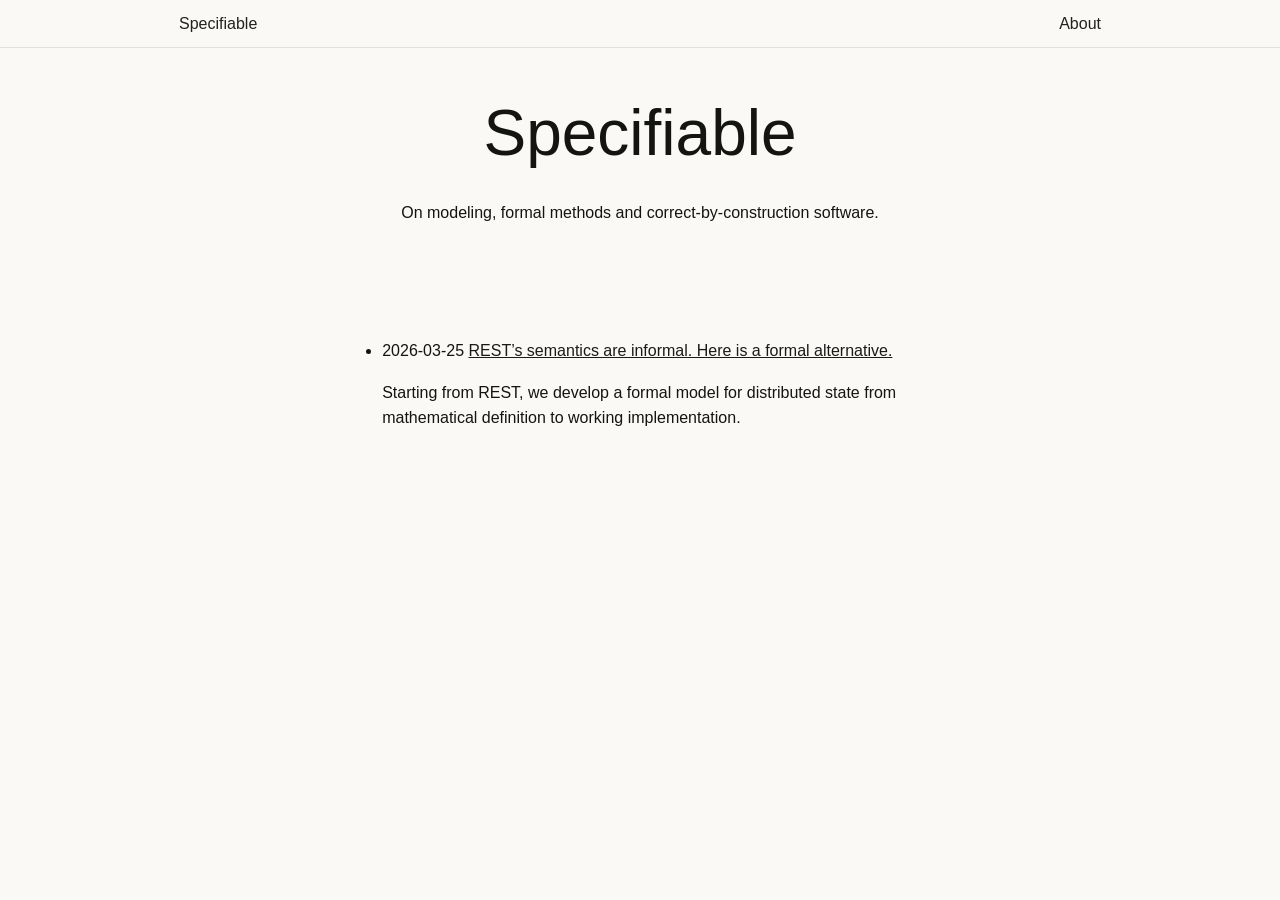
<file: index.html>
<!DOCTYPE html>
<html lang="en">
<head>
  <meta charset="utf-8">
  <meta name="viewport" content="width=device-width, initial-scale=1">
  <link rel="preload" href="/assets/fonts/roboto-v51-latin-300.woff2" as="font" type="font/woff2" crossorigin>
  <link rel="preload" href="/assets/fonts/roboto-v51-latin-500.woff2" as="font" type="font/woff2" crossorigin>
  <meta name="robots" content="index, follow">
  <meta property="og:url" content="https://jskri.github.io/">
  <meta property="og:image" content="https://jskri.github.io/assets/img/favicon.svg">
  <meta name="twitter:card" content="summary">
  <link rel="canonical" href="https://jskri.github.io/">
  <link rel="icon" href="/assets/img/favicon.svg">
  <meta name="description" content="On modeling, formal methods and correct-by-construction software.">
  <meta property="og:title" content="Specifiable">
  <meta property="og:description" content="On modeling, formal methods and correct-by-construction software.">
  <meta property="og:type" content="website">
  <title>Specifiable</title>
  <style>
    @font-face {
      font-display: swap;
      font-family: 'Roboto';
      font-style: normal;
      font-weight: 300;
      src: url('/assets/fonts/roboto-v51-latin-300.woff2') format('woff2');
    }
    @font-face {
      font-display: swap;
      font-family: 'Roboto';
      font-style: normal;
      font-weight: 500;
      src: url('/assets/fonts/roboto-v51-latin-500.woff2') format('woff2');
    }

    :root {
      --fg: #141413;
      --bg: #faf9f5;
      --headerfg: var(--bg);
      --monofg: #8a2424;
      --monobg: #f0efec;
      --borderbg: #d1cfcd;
      --codefg: #14181F;
      --tocfg: #3D3D3A;
      --linkfg: #1a1a1a;
      --max-width: 1050px;
      --padding-left: 50px;
      --padding-right: 50px;
      --padding-top: 50px;
      --padding-bottom: 50px;
      --mono-font: Menlo, Monaco, Consolas, 'Lucida Console', monospace;
    }

    /* dark theme */
    @media (prefers-color-scheme: dark) {
      :root {
        --fg: #faf9f5;
        --bg: #262624;
        --monofg: #fe8181;
        --monobg: #2b2b29;
        --borderbg: #484844;
        --codefg: #eaecf0;
        --tocfg: #C2C0B6;
        --linkfg: #faf9f5;
      }
    }

    /* ---- Reset ---- */
    *, *::before, *::after {
        box-sizing: border-box;
        margin: 0;
        padding: 0;
    }

    /* ---- Layout ---- */
    html {
      font-family: ‘Roboto’, sans-serif;
      font-size: 1rem;
      font-weight: 300;
      line-height: 1.6;
      color: var(--fg);
      background-color: var(--bg);
    }

    body {
      min-height: 100vh;
      margin: 0 auto;
      padding: 1rem;
      hyphens: auto;
      overflow-wrap: break-word;
      text-rendering: optimizeLegibility;
      font-kerning: normal;
    }

    @media (min-width: 769px) {
      body {
        max-width: var(--max-width);
        padding-left: var(--padding-left);
        padding-right: var(--padding-right);
        padding-top: var(--padding-top);
        padding-bottom: var(--padding-bottom);
      }
    }

    header.topheader {
      position: fixed;
      top: 0;
      left: 0;
      right: 0;
      height: 3rem;
      background: var(--headerfg);
      opacity: .94;
      z-index: 100;
      border-bottom: 1px solid #e0e0e0;
    }

    header nav {
      display: flex;
      justify-content: space-between;
      align-items: center;
      height: 100%;
      max-width: var(--max-width);
      margin-inline: auto;
      padding-inline: 4rem;
      gap: 2rem;
    }

    header nav div {
      display: flex;
      gap: 2rem;
    }

    header nav a {
      text-decoration: none;
      color: inherit;
    }

    p {
      margin: 1em 0;
    }

    a {
      color: var(--linkfg);
    }

    a:visited {
      color: var(--linkfg);
    }

    header {
      margin-bottom: 4em;
      text-align: center;
    }
    main {
      margin-top: 4rem;       /* clear the fixed header */
    }

    @media (min-width: 769px) {
      main {
        margin-top: 2rem;
        max-width: 1200px;
        width: 100%;
        margin-inline: auto;    /* center on wide screens */
      }

      main.home {
        display: grid;
        grid-template-columns: 1fr 3fr 1fr;
      }

      .intro, .posts {
        grid-column: 2;
      }
    }

    .intro p {
      text-align: center;
    }

    .posts {
      margin-top: 5rem;
    }

    h1 {
      margin-top: 0;
      text-align: center;
      font-size: 4rem;
      font-weight: 300;
    }

    ol, ul {
      padding-left: 1.7em;
      margin-top: 1em;
    }

    li > ol, li > ul {
      margin-top: 0;
    }  </style>
</head>
<body>
  <header class="topheader">
    <nav>
      <a href="/">Specifiable</a>
      <div>
        <a href="/about.html">About</a>
      </div>
    </nav>
  </header>
  <main class="home">

    <section class="intro">
      <h1>Specifiable</h1>
      <p>On modeling, formal methods and correct-by-construction software.</p>
    </section>

    <section class="posts">
      <ul>
                <li>
          <time datetime="2026-03-25">2026-03-25</time>
          <a href="/posts/entity-protocol.html">REST’s semantics are informal. Here is a formal alternative.</a>
                    <p>Starting from REST, we develop a formal model for distributed state from mathematical definition to working implementation.</p>
                  </li>
              </ul>
    </section>

  </main>

</body>
</html>
</file>
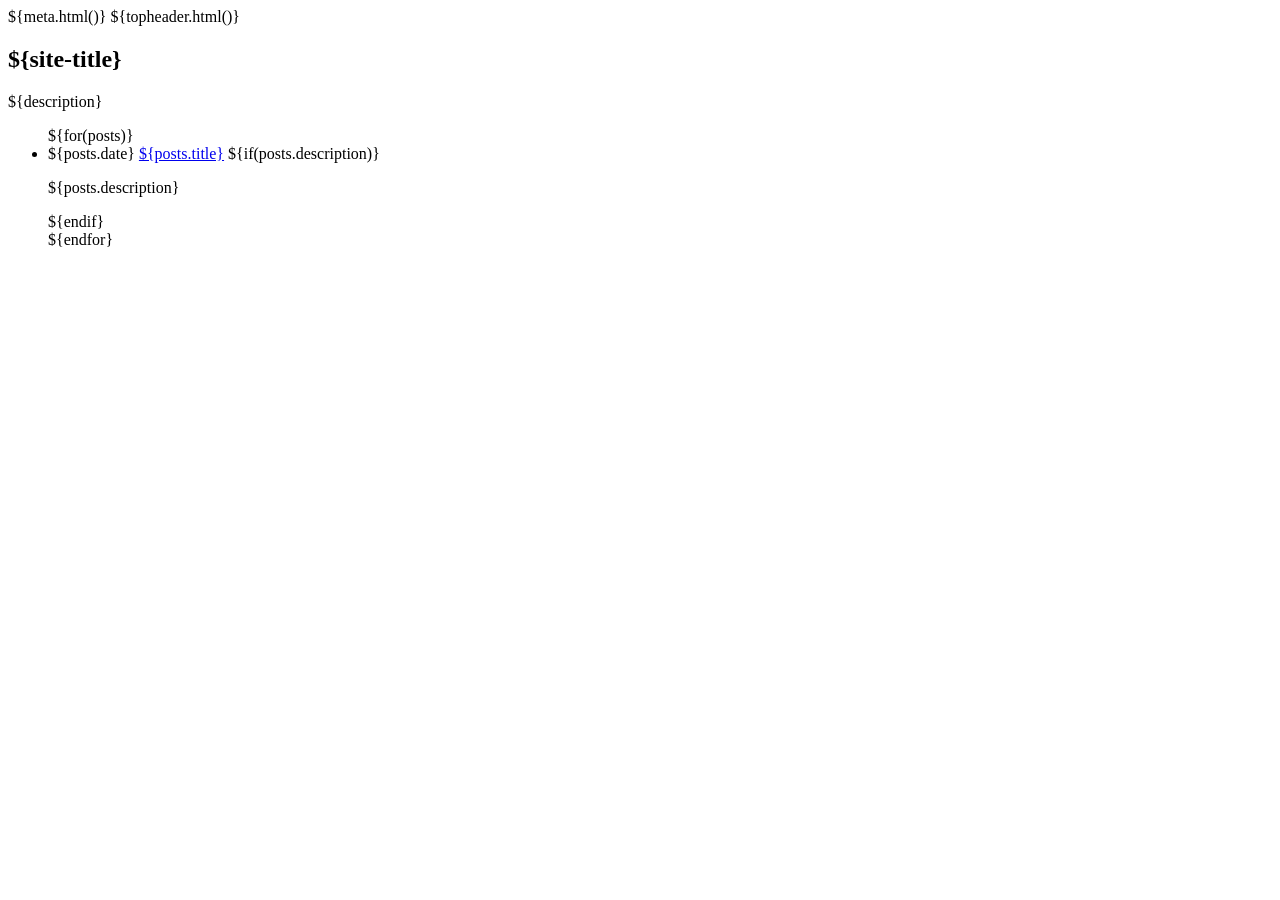
<file: templates/index.html>
<!DOCTYPE html>
<html lang="en">
<head>
  ${meta.html()}
  <meta name="description" content="${description}">
  <meta property="og:title" content="${site-title}">
  <meta property="og:description" content="${description}">
  <meta property="og:type" content="website">
  <title>${site-title}</title>
  <style>
    ${base.css()}
    ${index.css()}
  </style>
</head>
<body>
  ${topheader.html()}

  <main class="home">

    <section class="intro">
      <h1>${site-title}</h1>
      <p>${description}</p>
    </section>

    <section class="posts">
      <ul>
        ${for(posts)}
        <li>
          <time datetime="${posts.date}">${posts.date}</time>
          <a href="${posts.url}">${posts.title}</a>
          ${if(posts.description)}
          <p>${posts.description}</p>
          ${endif}
        </li>
        ${endfor}
      </ul>
    </section>

  </main>

</body>
</html>
</file>
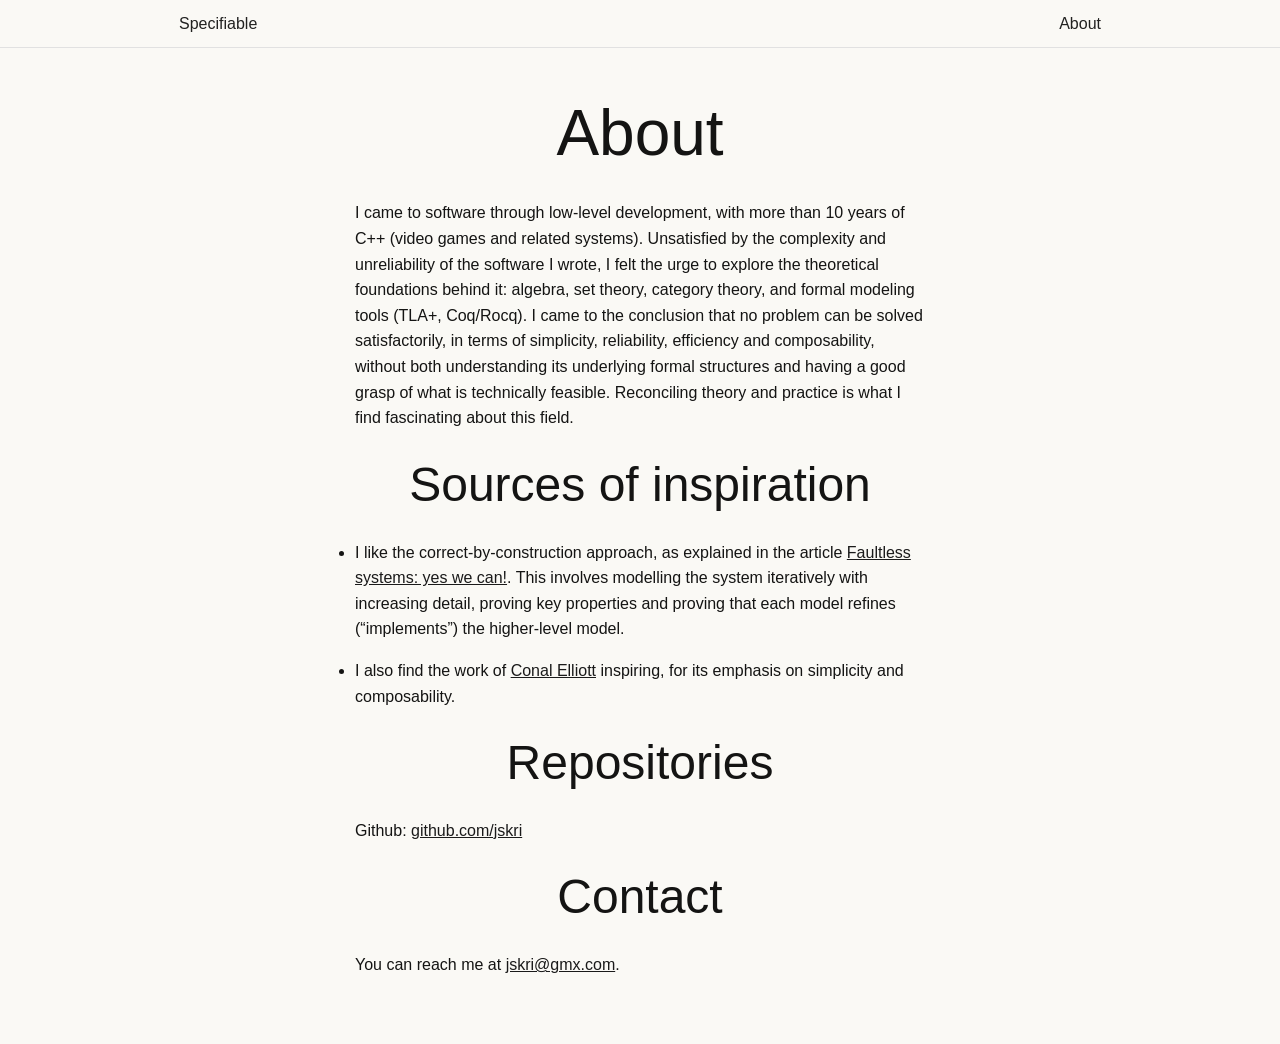
<file: about.html>
<!DOCTYPE html>
<html lang="en">
<head>
  <meta charset="utf-8">
  <meta name="viewport" content="width=device-width, initial-scale=1">
  <link rel="preload" href="/assets/fonts/roboto-v51-latin-300.woff2" as="font" type="font/woff2" crossorigin>
  <link rel="preload" href="/assets/fonts/roboto-v51-latin-500.woff2" as="font" type="font/woff2" crossorigin>
  <meta name="robots" content="index, follow">
  <meta property="og:url" content="https://jskri.github.io/about.html">
  <meta property="og:image" content="https://jskri.github.io/assets/img/favicon.svg">
  <meta name="twitter:card" content="summary">
  <link rel="canonical" href="https://jskri.github.io/about.html">
  <link rel="icon" href="/assets/img/favicon.svg">
  <meta name="description" content="About the author of Specifiable.">
  <meta property="og:title" content="About — Specifiable">
  <meta property="og:description" content="About the author of Specifiable.">
  <meta property="og:type" content="website">
  <title>About — Specifiable</title>
  <style>
    @font-face {
      font-display: swap;
      font-family: 'Roboto';
      font-style: normal;
      font-weight: 300;
      src: url('/assets/fonts/roboto-v51-latin-300.woff2') format('woff2');
    }
    @font-face {
      font-display: swap;
      font-family: 'Roboto';
      font-style: normal;
      font-weight: 500;
      src: url('/assets/fonts/roboto-v51-latin-500.woff2') format('woff2');
    }

    :root {
      --fg: #141413;
      --bg: #faf9f5;
      --headerfg: var(--bg);
      --monofg: #8a2424;
      --monobg: #f0efec;
      --borderbg: #d1cfcd;
      --codefg: #14181F;
      --tocfg: #3D3D3A;
      --linkfg: #1a1a1a;
      --max-width: 1050px;
      --padding-left: 50px;
      --padding-right: 50px;
      --padding-top: 50px;
      --padding-bottom: 50px;
      --mono-font: Menlo, Monaco, Consolas, 'Lucida Console', monospace;
    }

    /* dark theme */
    @media (prefers-color-scheme: dark) {
      :root {
        --fg: #faf9f5;
        --bg: #262624;
        --monofg: #fe8181;
        --monobg: #2b2b29;
        --borderbg: #484844;
        --codefg: #eaecf0;
        --tocfg: #C2C0B6;
        --linkfg: #faf9f5;
      }
    }

    /* ---- Reset ---- */
    *, *::before, *::after {
        box-sizing: border-box;
        margin: 0;
        padding: 0;
    }

    /* ---- Layout ---- */
    html {
      font-family: ‘Roboto’, sans-serif;
      font-size: 1rem;
      font-weight: 300;
      line-height: 1.6;
      color: var(--fg);
      background-color: var(--bg);
    }

    body {
      min-height: 100vh;
      margin: 0 auto;
      padding: 1rem;
      hyphens: auto;
      overflow-wrap: break-word;
      text-rendering: optimizeLegibility;
      font-kerning: normal;
    }

    @media (min-width: 769px) {
      body {
        max-width: var(--max-width);
        padding-left: var(--padding-left);
        padding-right: var(--padding-right);
        padding-top: var(--padding-top);
        padding-bottom: var(--padding-bottom);
      }
    }

    header.topheader {
      position: fixed;
      top: 0;
      left: 0;
      right: 0;
      height: 3rem;
      background: var(--headerfg);
      opacity: .94;
      z-index: 100;
      border-bottom: 1px solid #e0e0e0;
    }

    header nav {
      display: flex;
      justify-content: space-between;
      align-items: center;
      height: 100%;
      max-width: var(--max-width);
      margin-inline: auto;
      padding-inline: 4rem;
      gap: 2rem;
    }

    header nav div {
      display: flex;
      gap: 2rem;
    }

    header nav a {
      text-decoration: none;
      color: inherit;
    }

    p {
      margin: 1em 0;
    }

    a {
      color: var(--linkfg);
    }

    a:visited {
      color: var(--linkfg);
    }

    header {
      margin-bottom: 4em;
      text-align: center;
    }
    main {
      margin-top: 4rem;
    }

    @media (min-width: 769px) {
      main {
        margin-top: 2rem;
        max-width: 1200px;
        width: 100%;
        display: grid;
        grid-template-columns: 1fr 3fr 1fr;
        margin-inline: auto;    /* center on wide screens */
      }
      .about {
        grid-column: 2;
      }
    }

    .intro p {
      text-align: center;
    }

    h1, h2, h3, h4, h5, h6 {
      text-align: center;
      font-weight: 300;
    }

    h1 {
      font-size: 4rem;
    }

    h2 {
      font-size: 3rem;
    }  </style>
</head>
<body>
  <header class="topheader">
    <nav>
      <a href="/">Specifiable</a>
      <div>
        <a href="/about.html">About</a>
      </div>
    </nav>
  </header>
  <main>
    <section class="about">
      <h1 id="about">About</h1>
      <p>I came to software through low-level development, with more than 10 years of C++ (video games and related systems). Unsatisfied by the complexity and unreliability of the software I wrote, I felt the urge to explore the theoretical foundations behind it: algebra, set theory, category theory, and formal modeling tools (TLA+, Coq/Rocq). I came to the conclusion that no problem can be solved satisfactorily, in terms of simplicity, reliability, efficiency and composability, without both understanding its underlying formal structures and having a good grasp of what is technically feasible. Reconciling theory and practice is what I find fascinating about this field.</p>
      <h2 id="sources-of-inspiration">Sources of inspiration</h2>
      <ul>
      <li><p>I like the correct-by-construction approach, as explained in the article <a href="https://wp.software.imdea.org/cbc/wp-content/uploads/sites/5/2020/01/faultless-systems.pdf">Faultless systems: yes we can!</a>. This involves modelling the system iteratively with increasing detail, proving key properties and proving that each model refines (“implements”) the higher-level model.</p></li>
      <li><p>I also find the work of <a href="http://conal.net/">Conal Elliott</a> inspiring, for its emphasis on simplicity and composability.</p></li>
      </ul>
      <h2 id="repositories">Repositories</h2>
      <p>Github: <a href="https://github.com/jskri">github.com/jskri</a></p>
      <h2 id="contact">Contact</h2>
      <p>You can reach me at <a href="mailto:jskri@gmx.com">jskri@gmx.com</a>.</p>
    </section>
  </main>

</body>
</html>
</file>
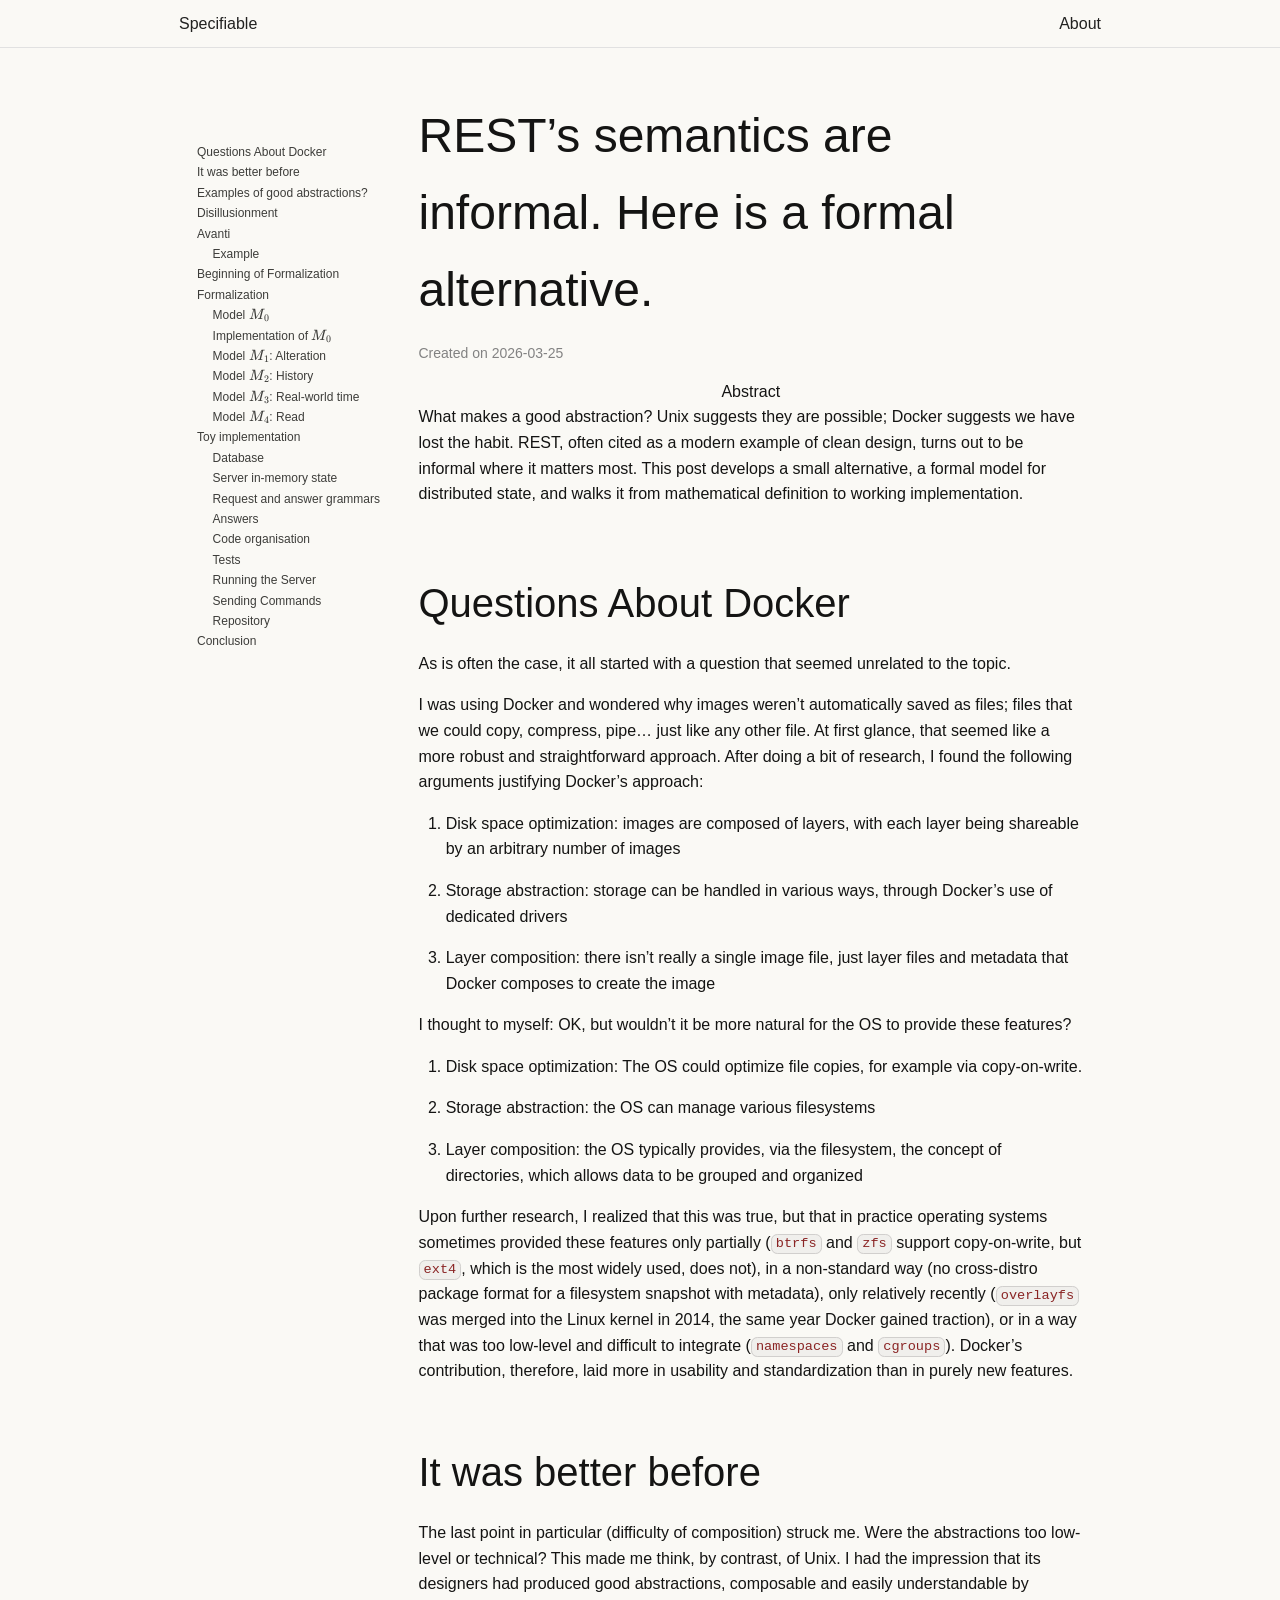
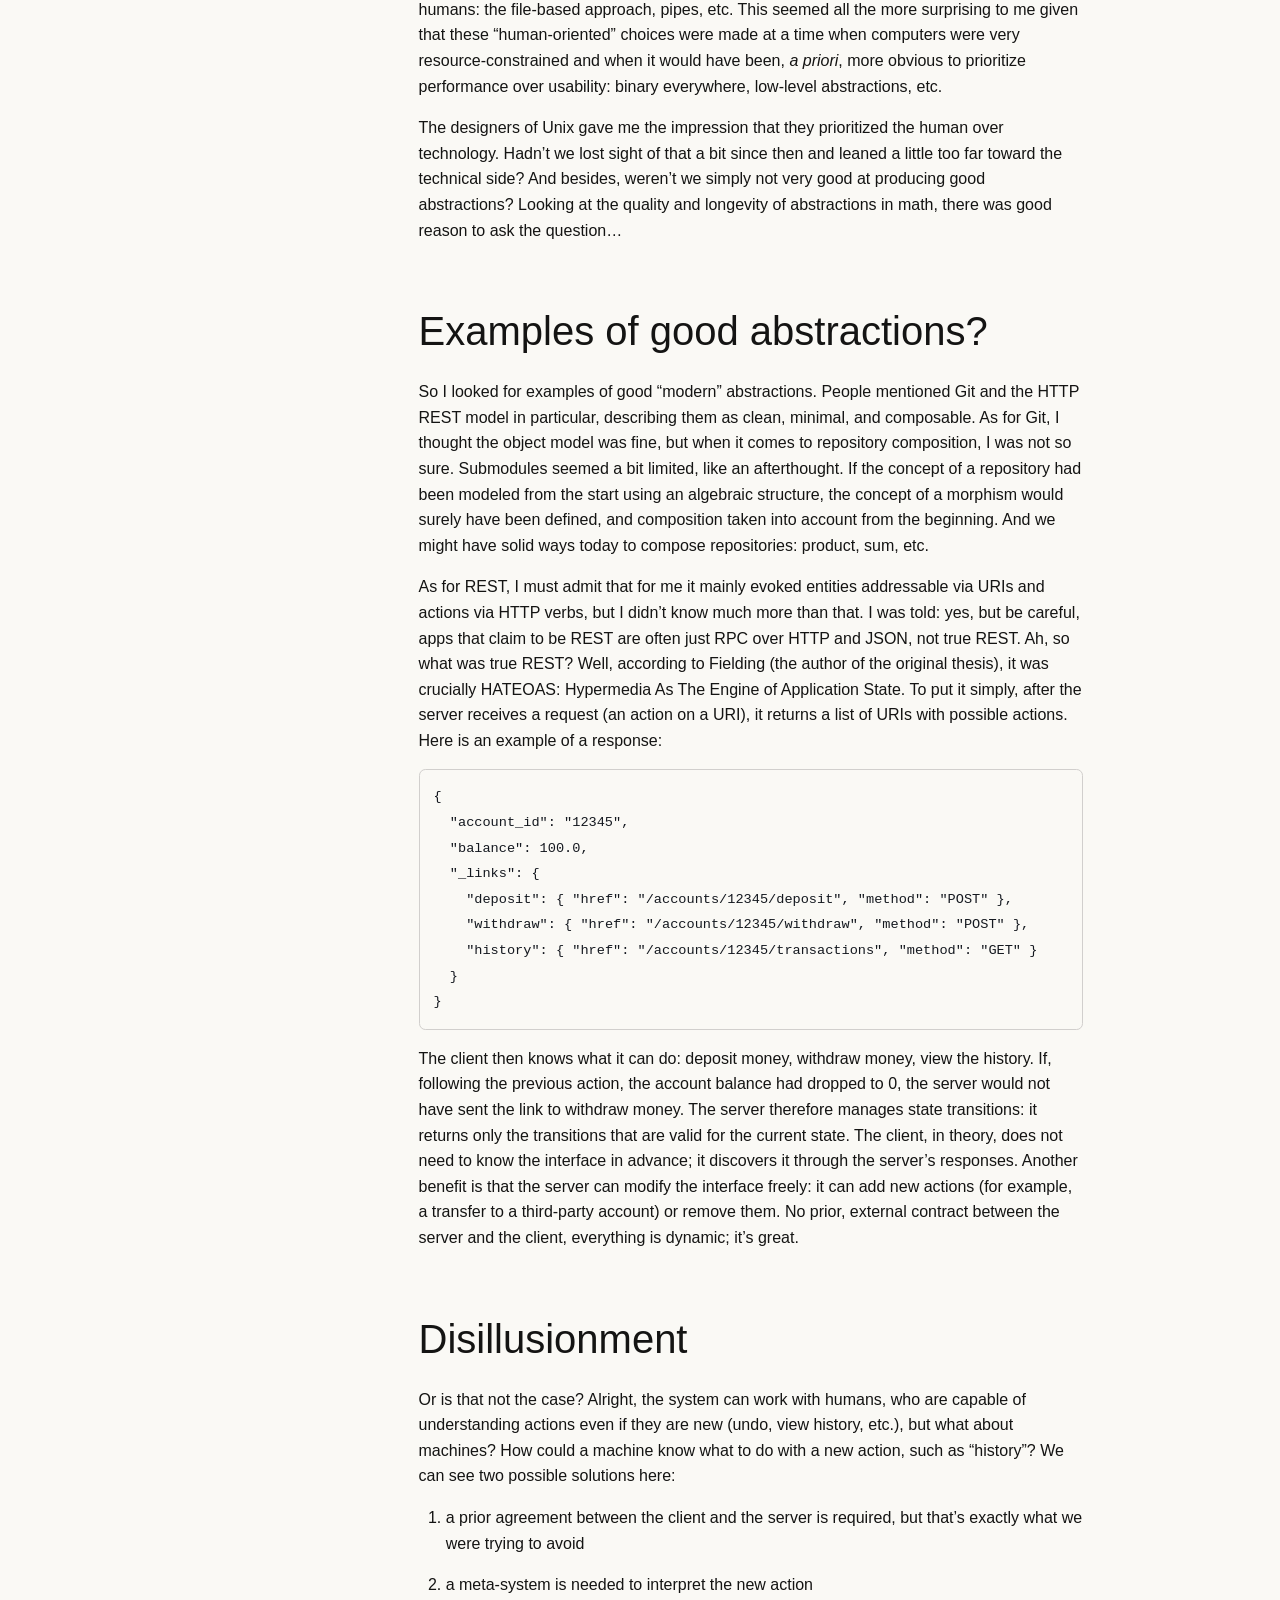
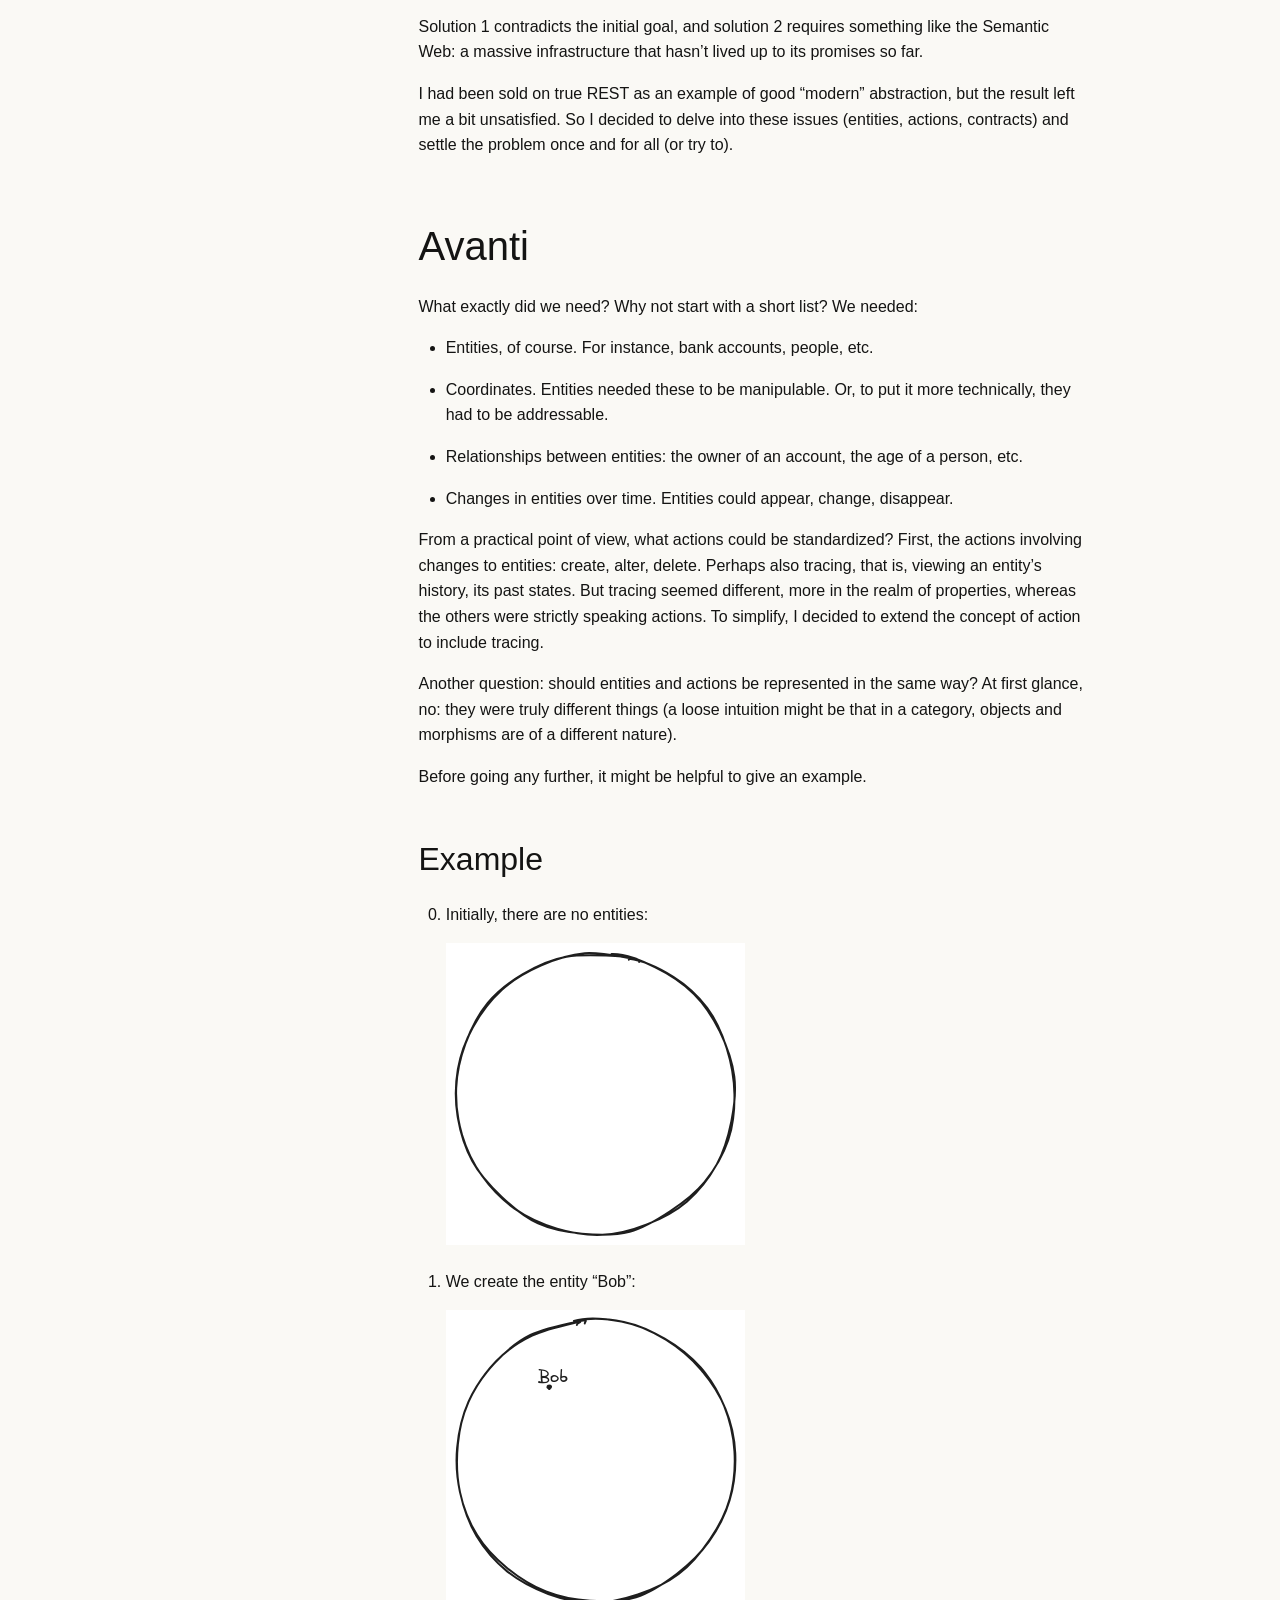
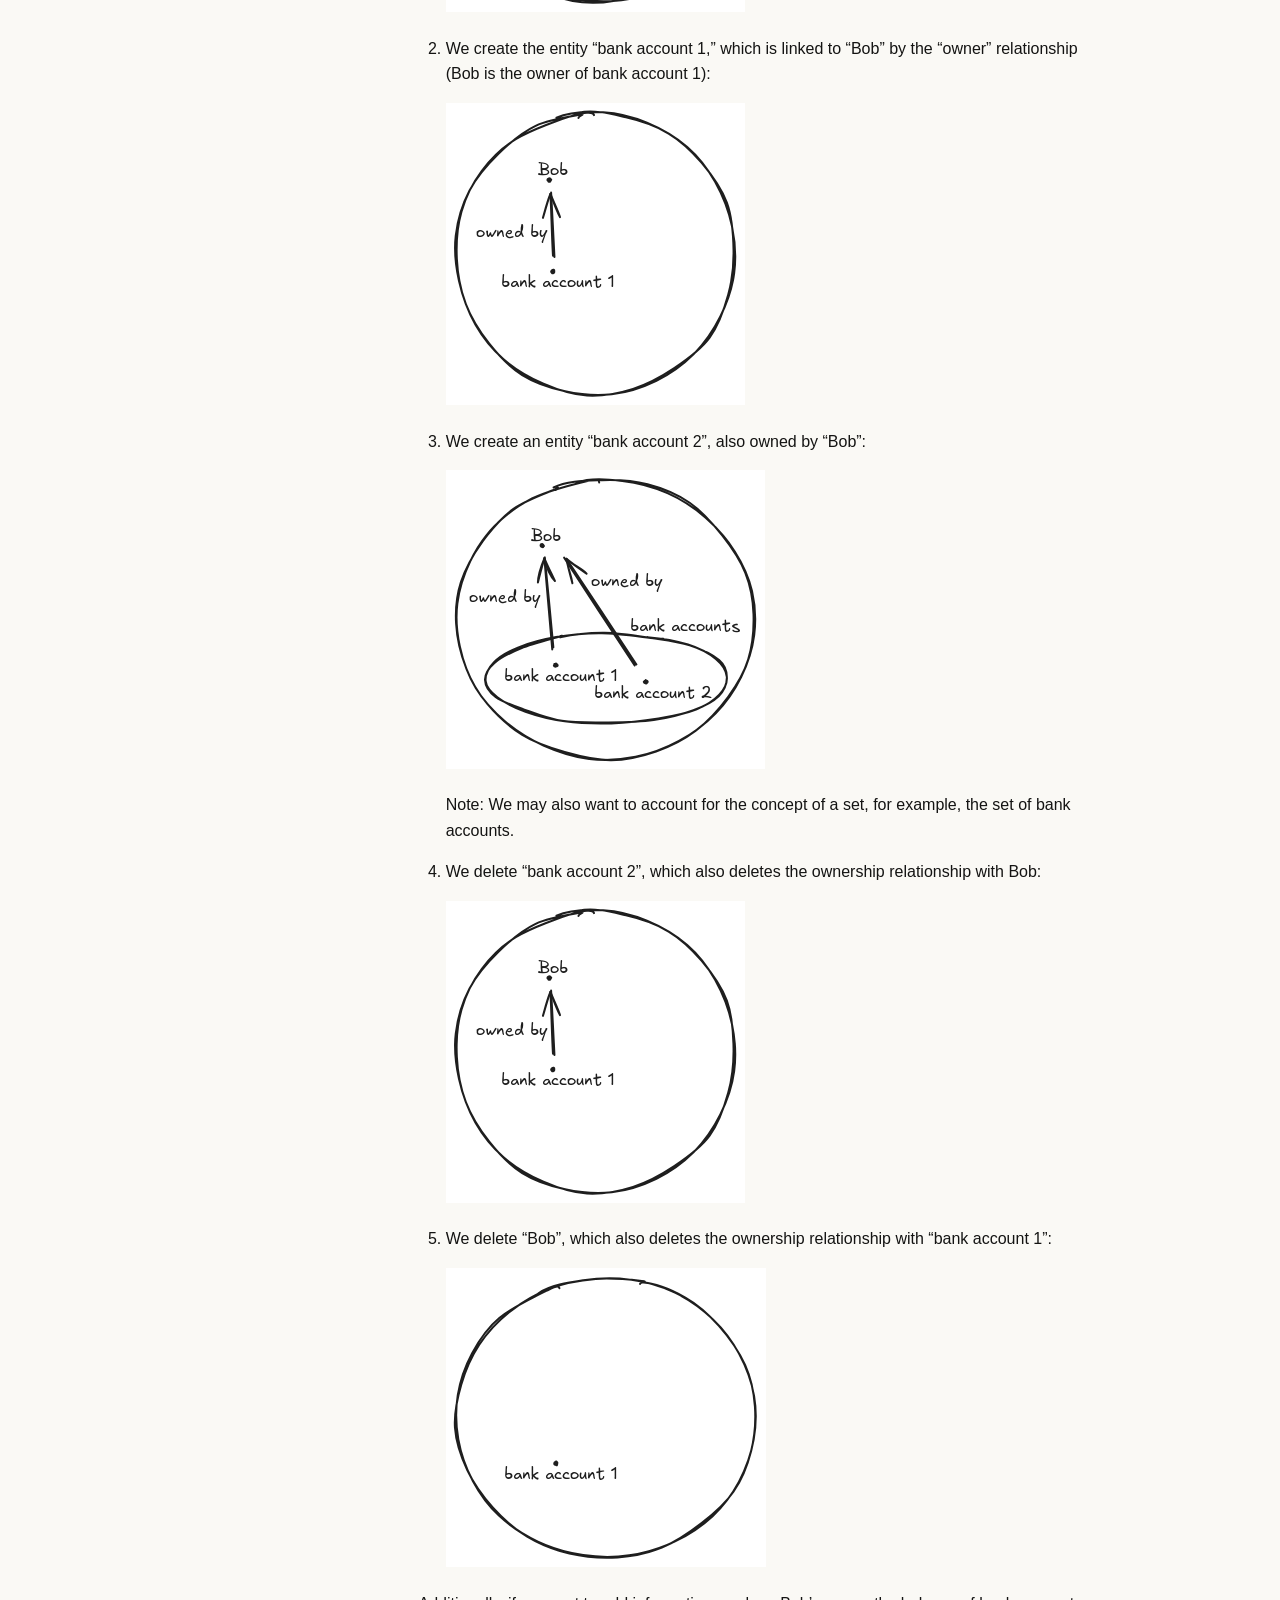
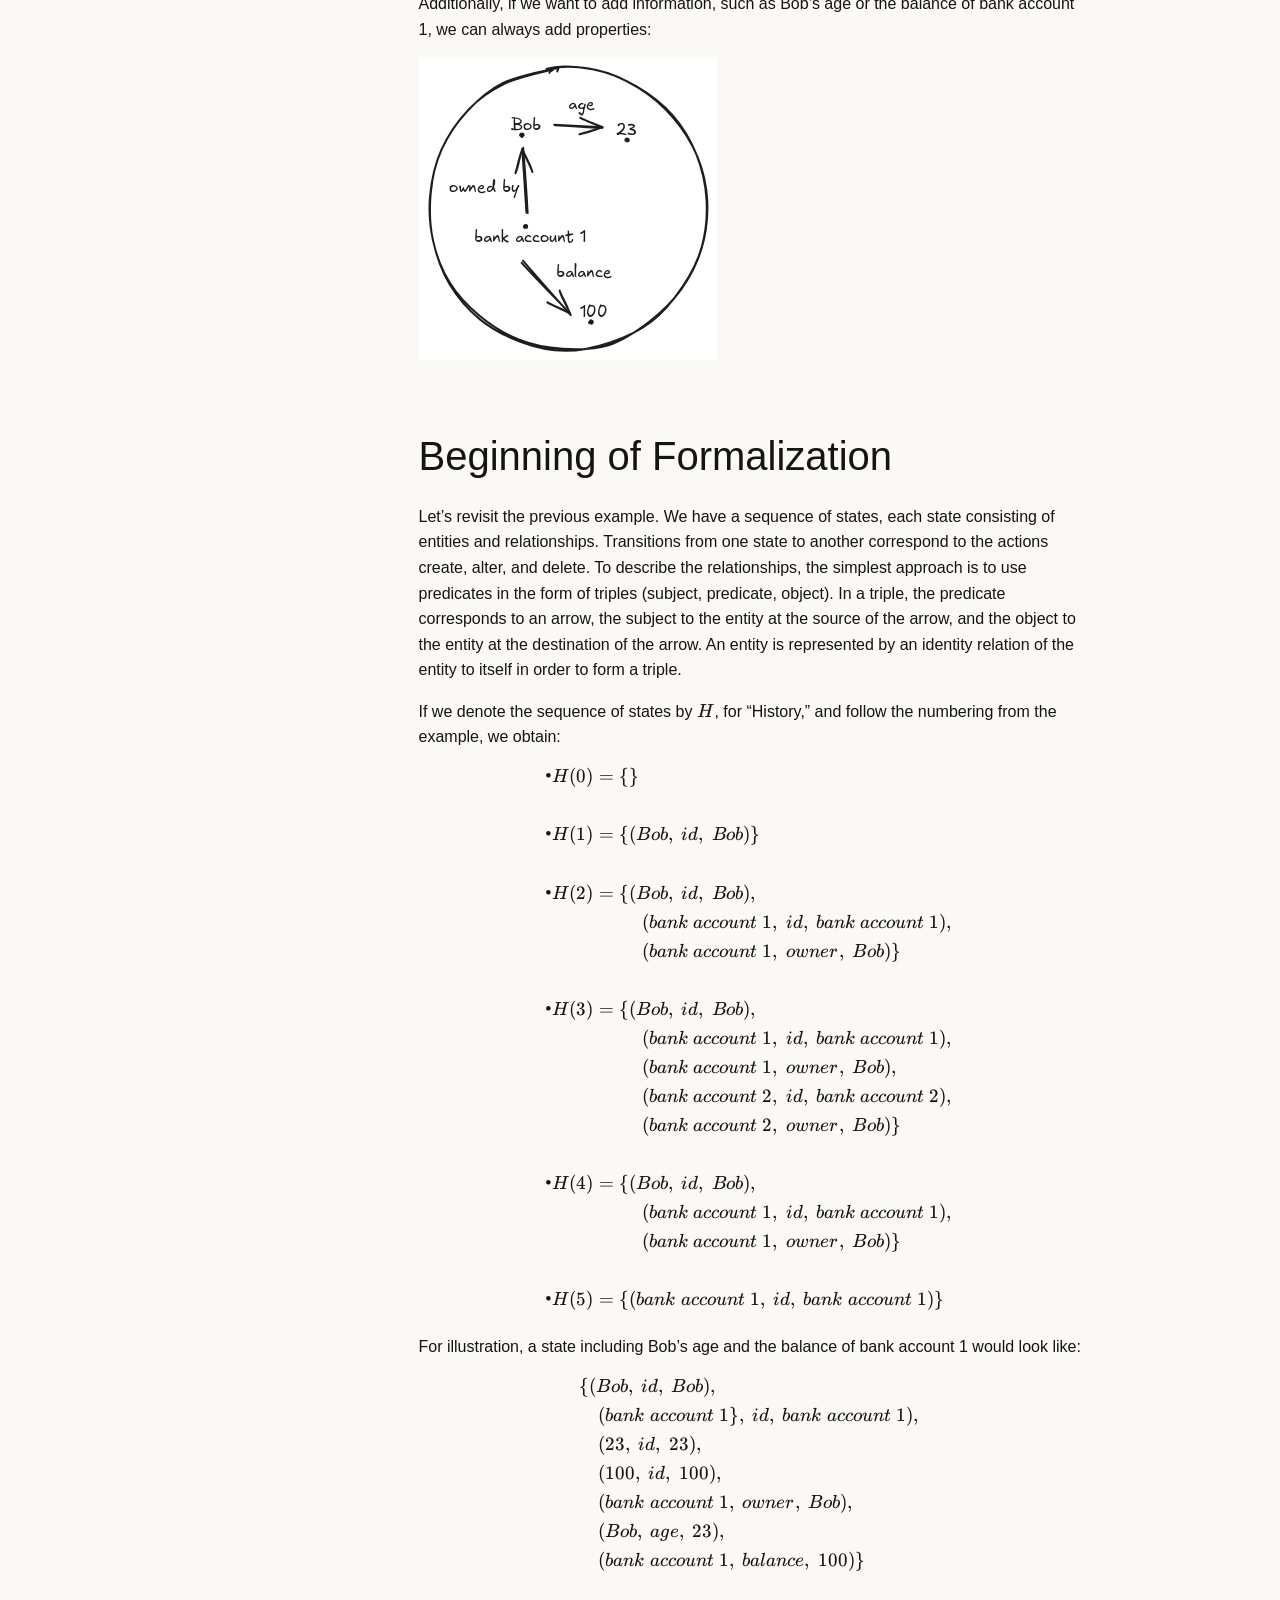
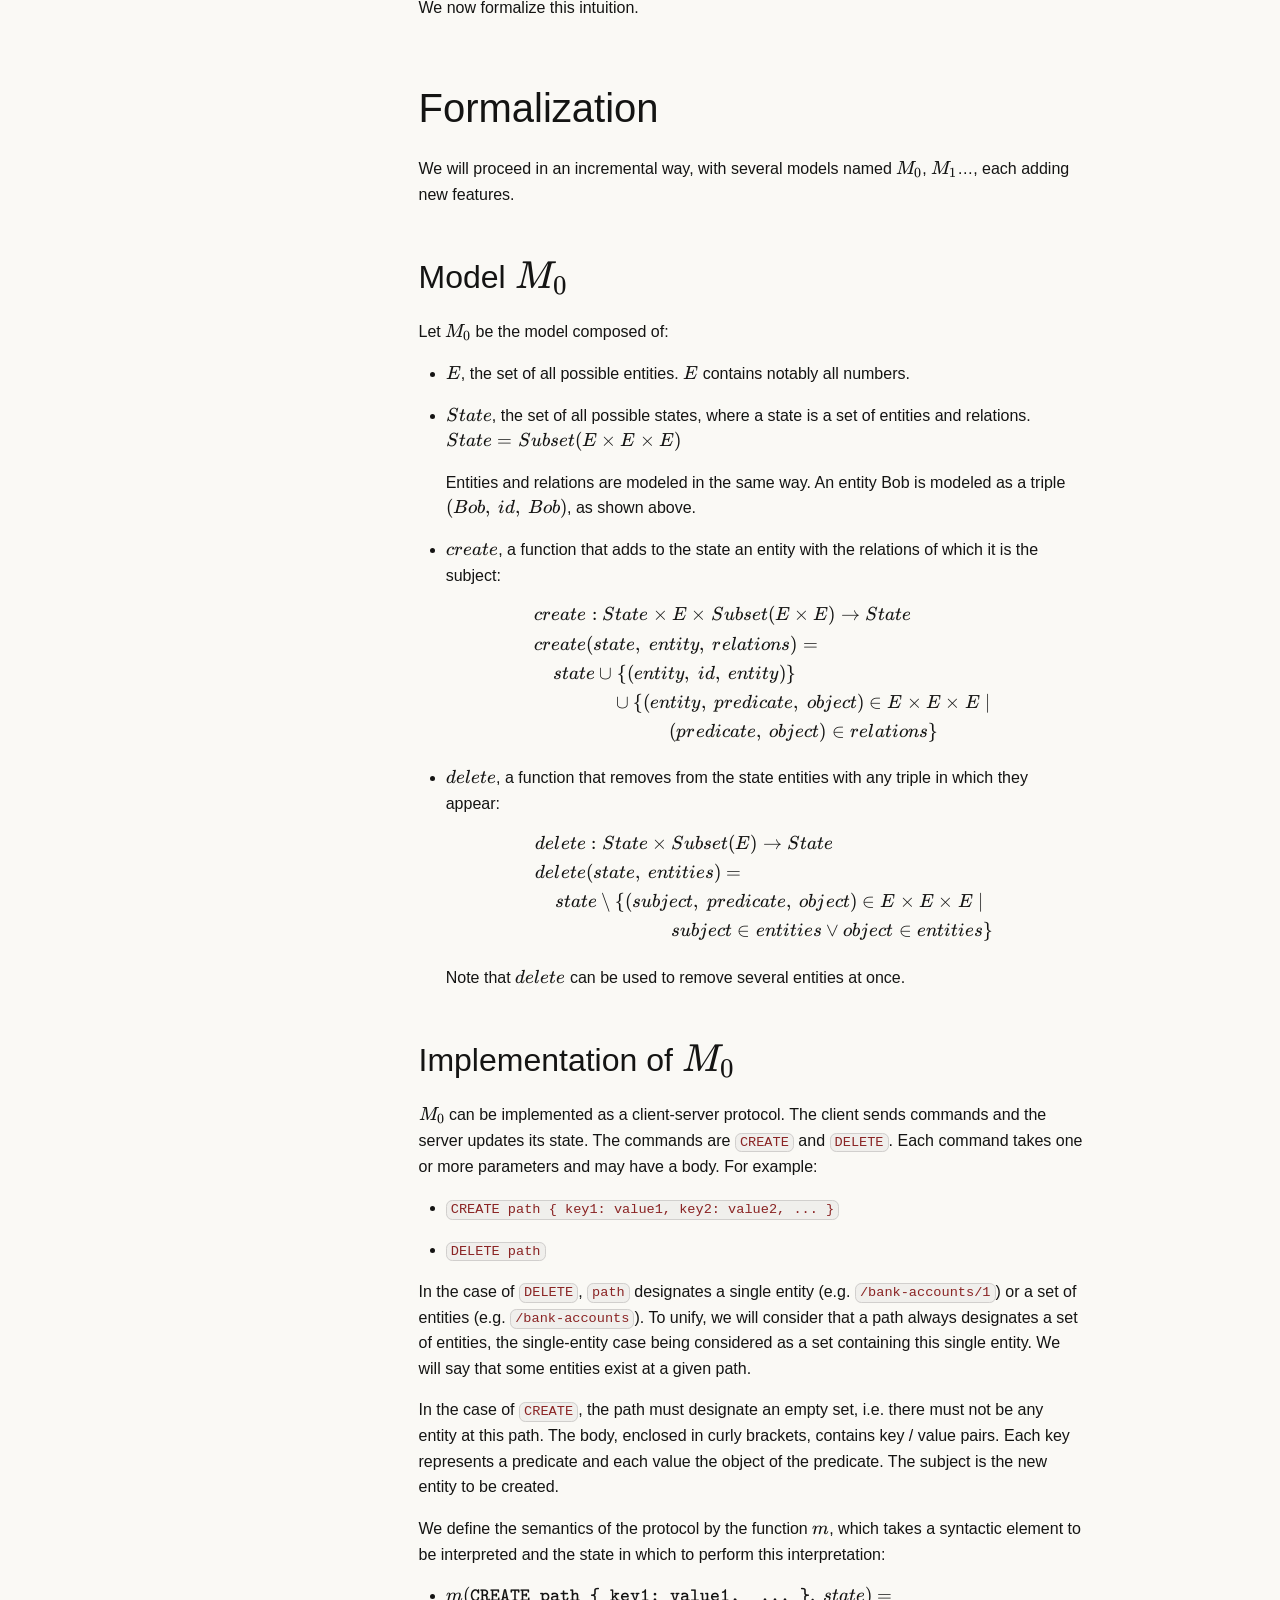
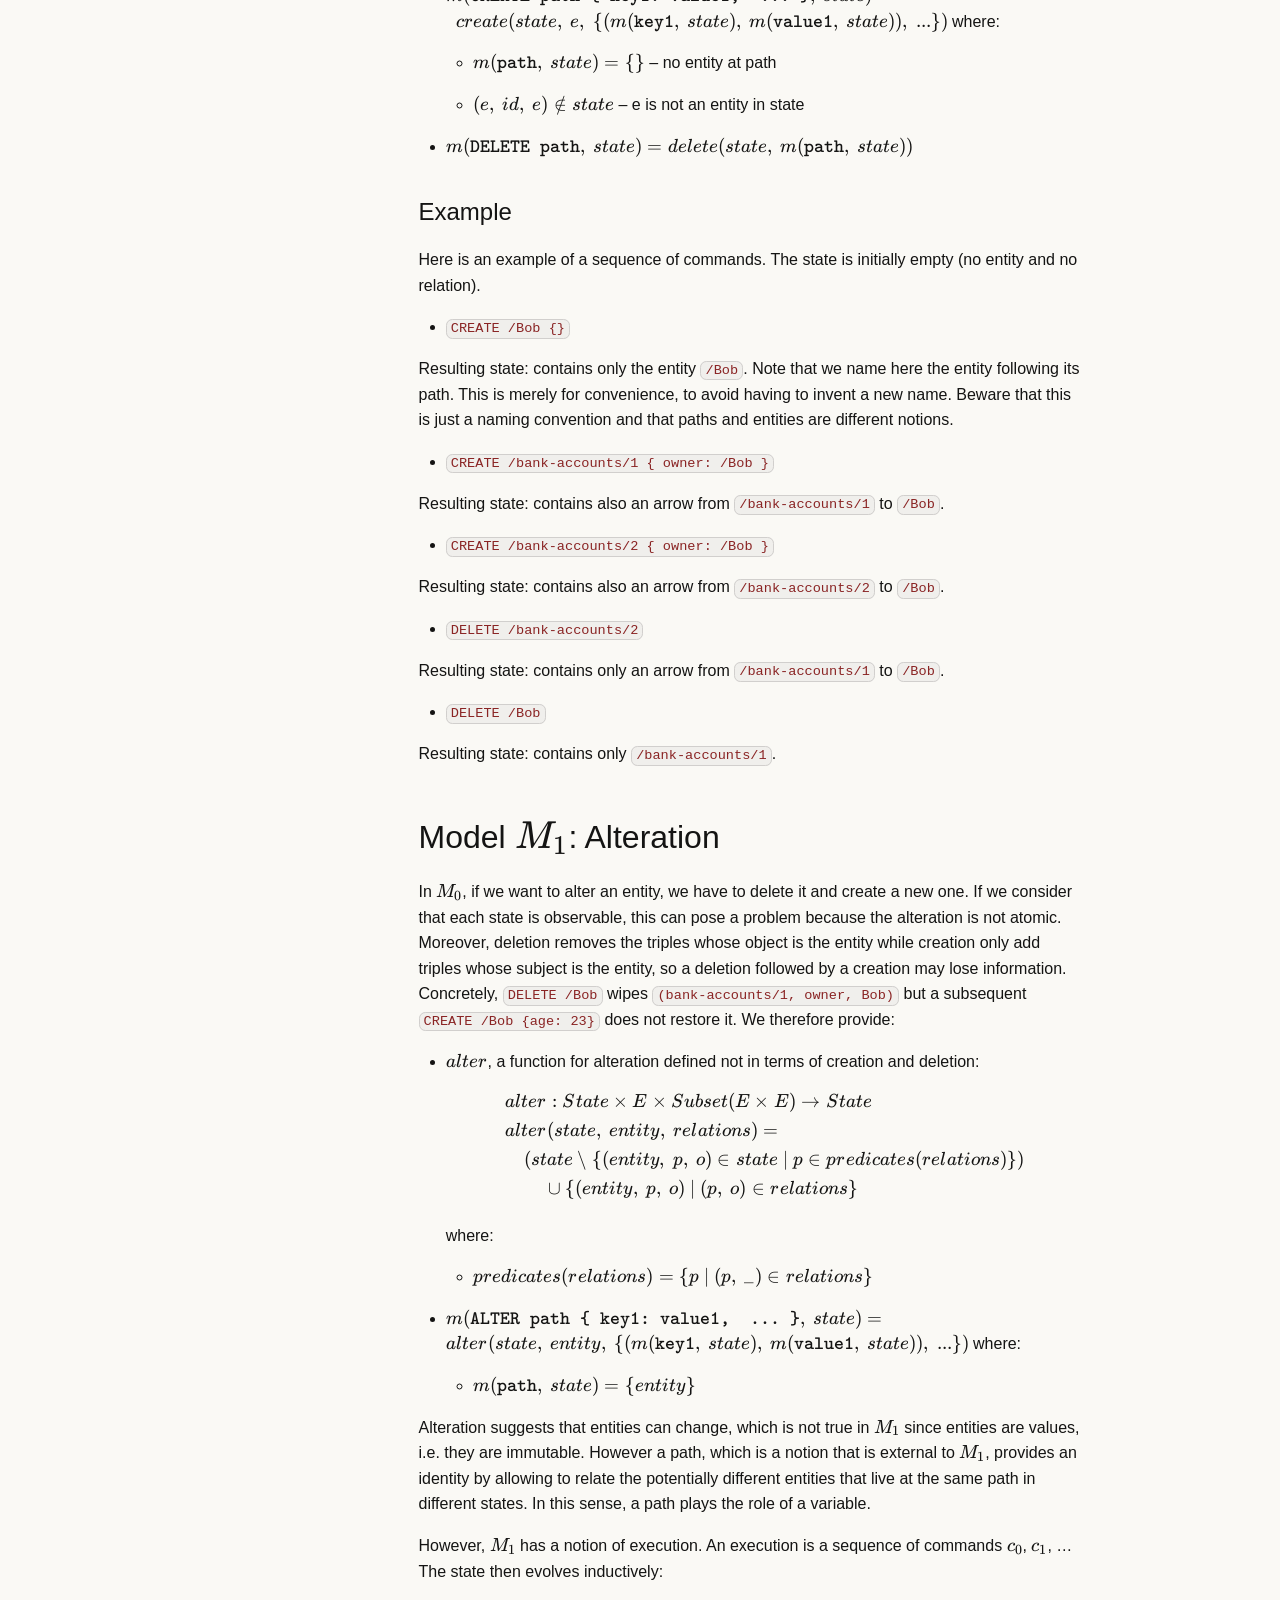
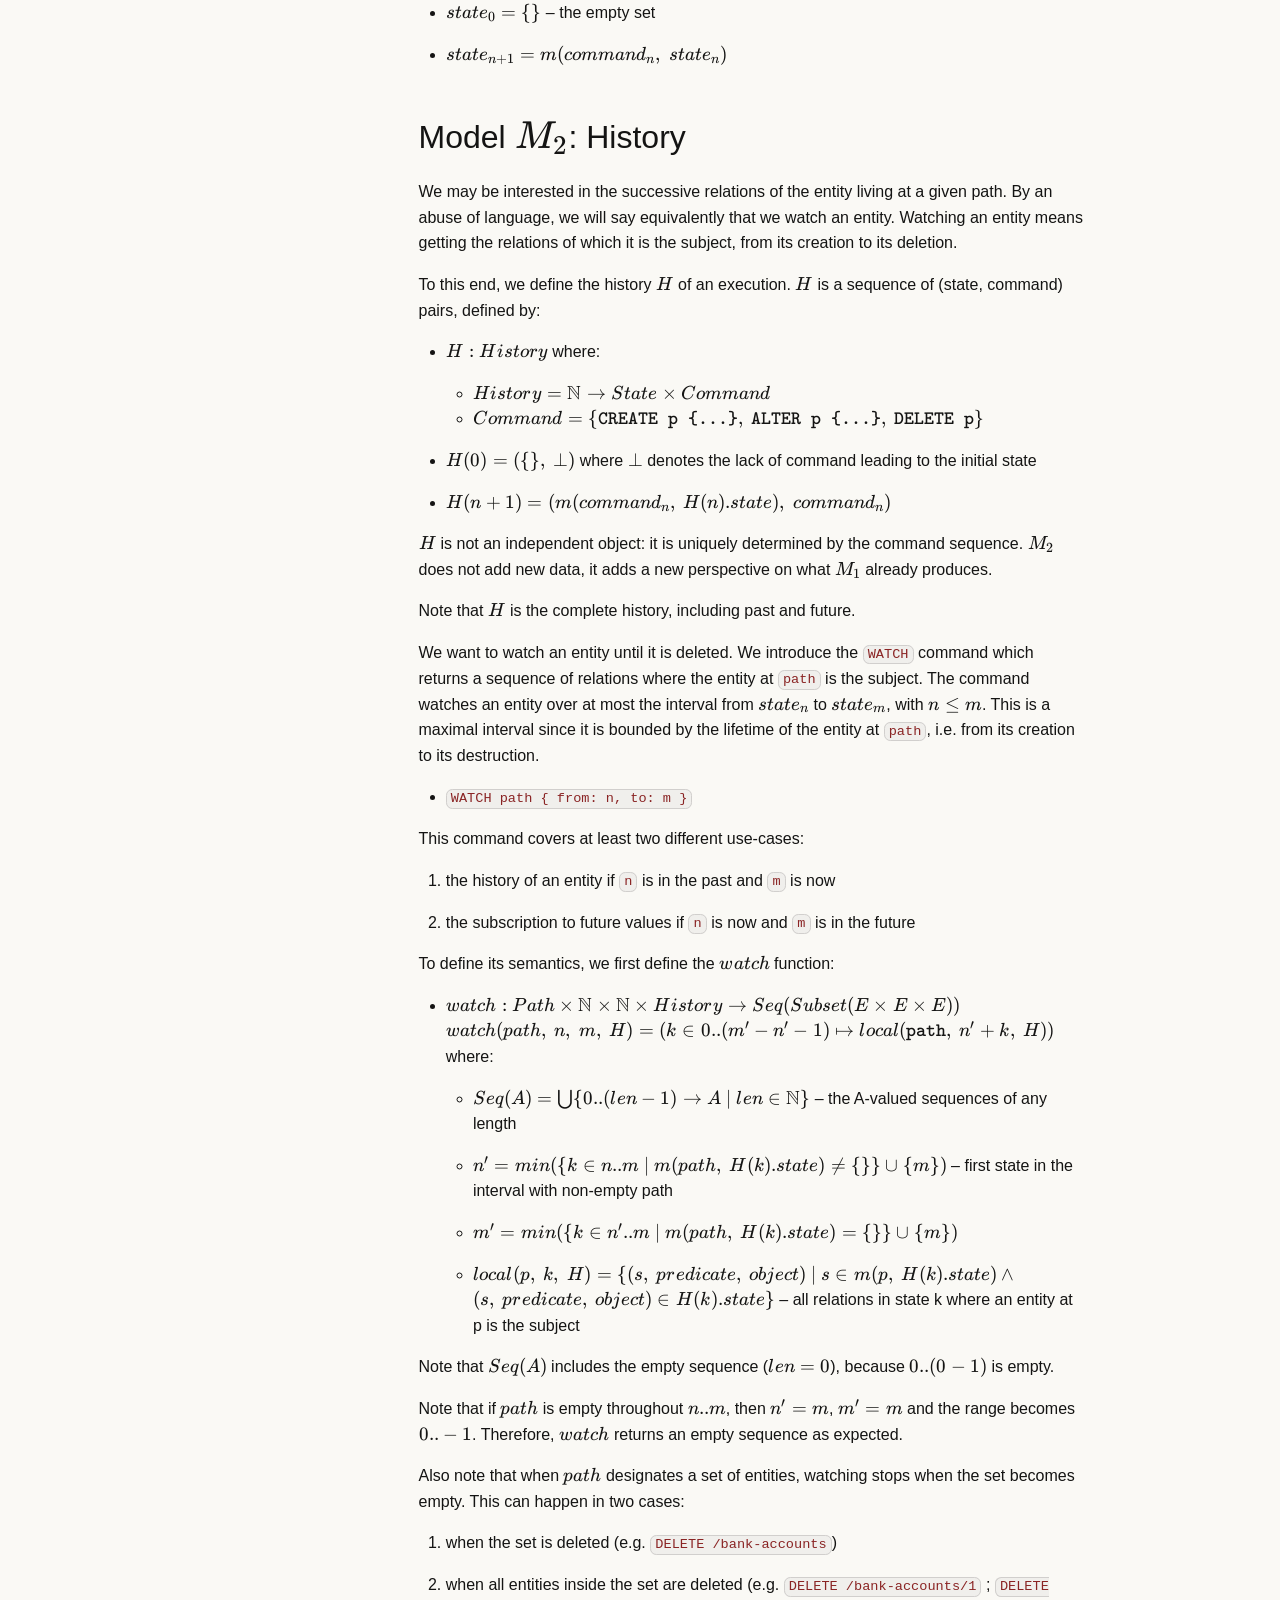
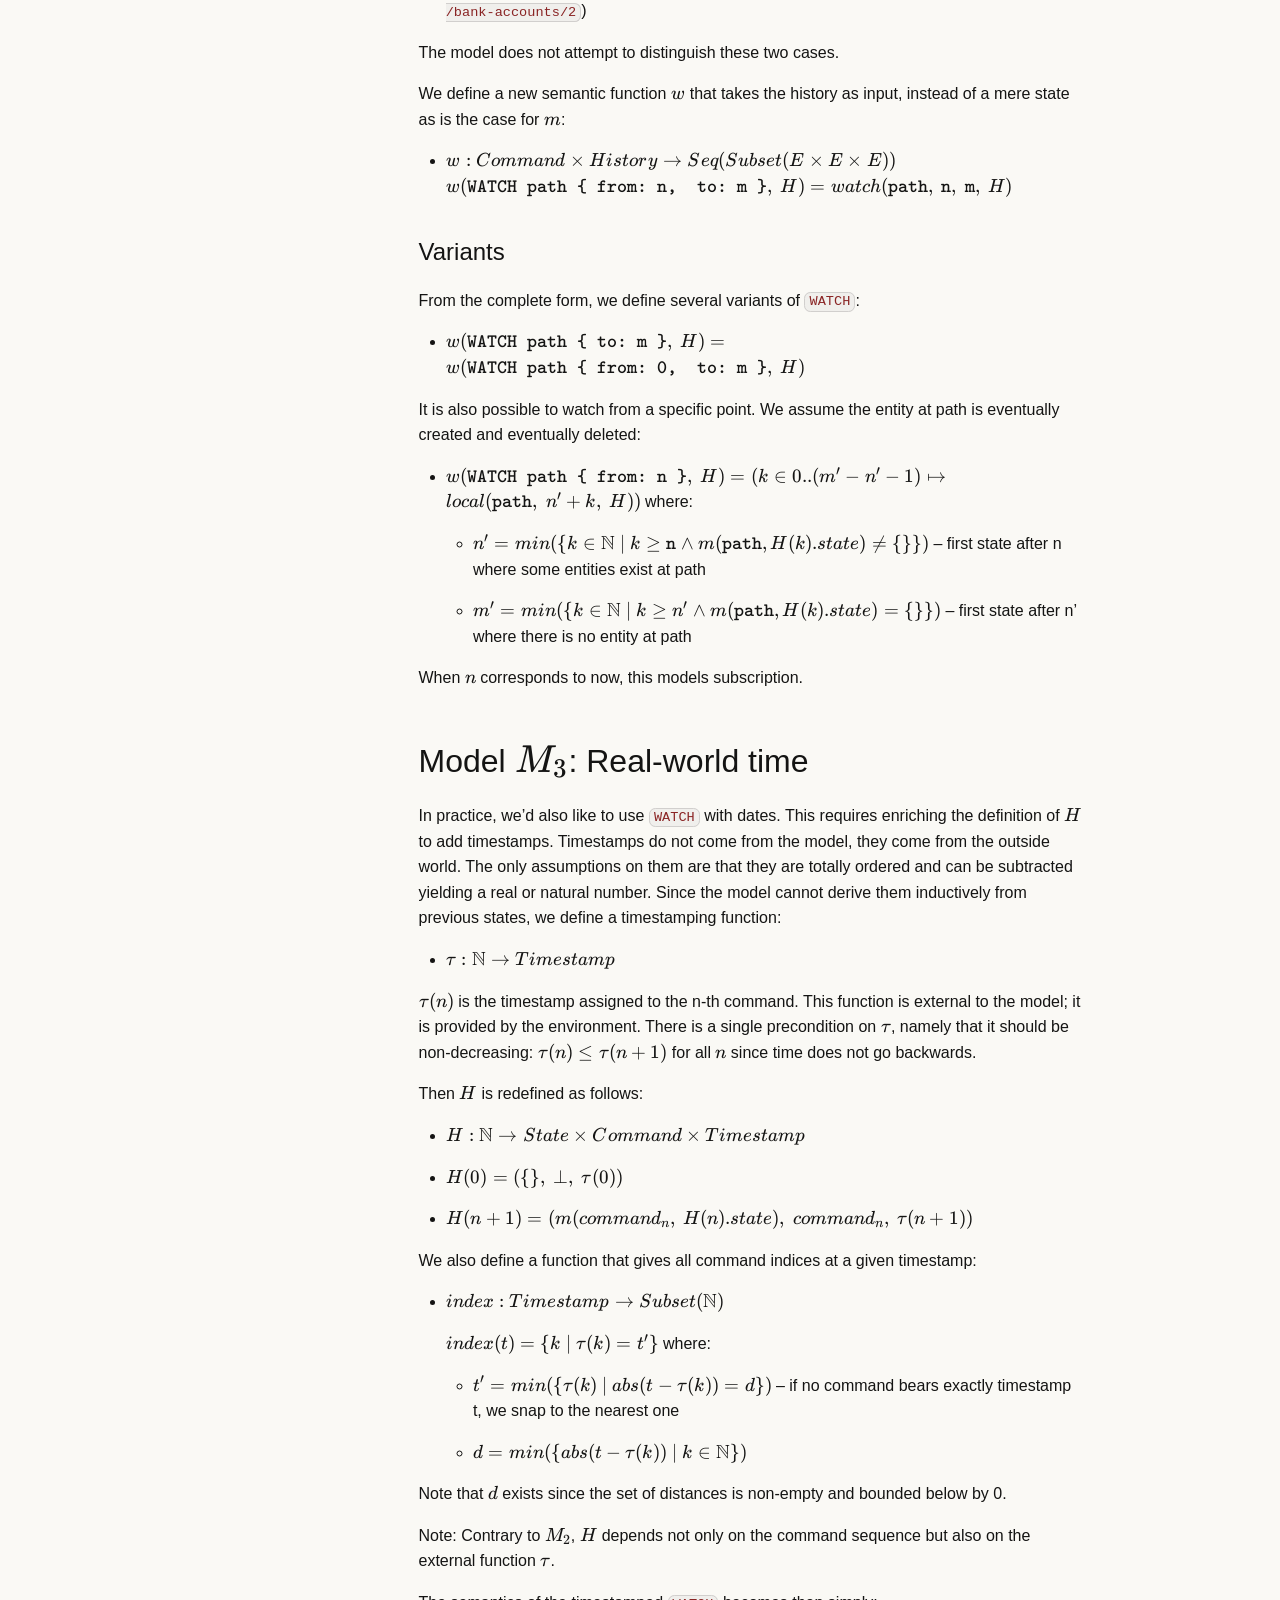
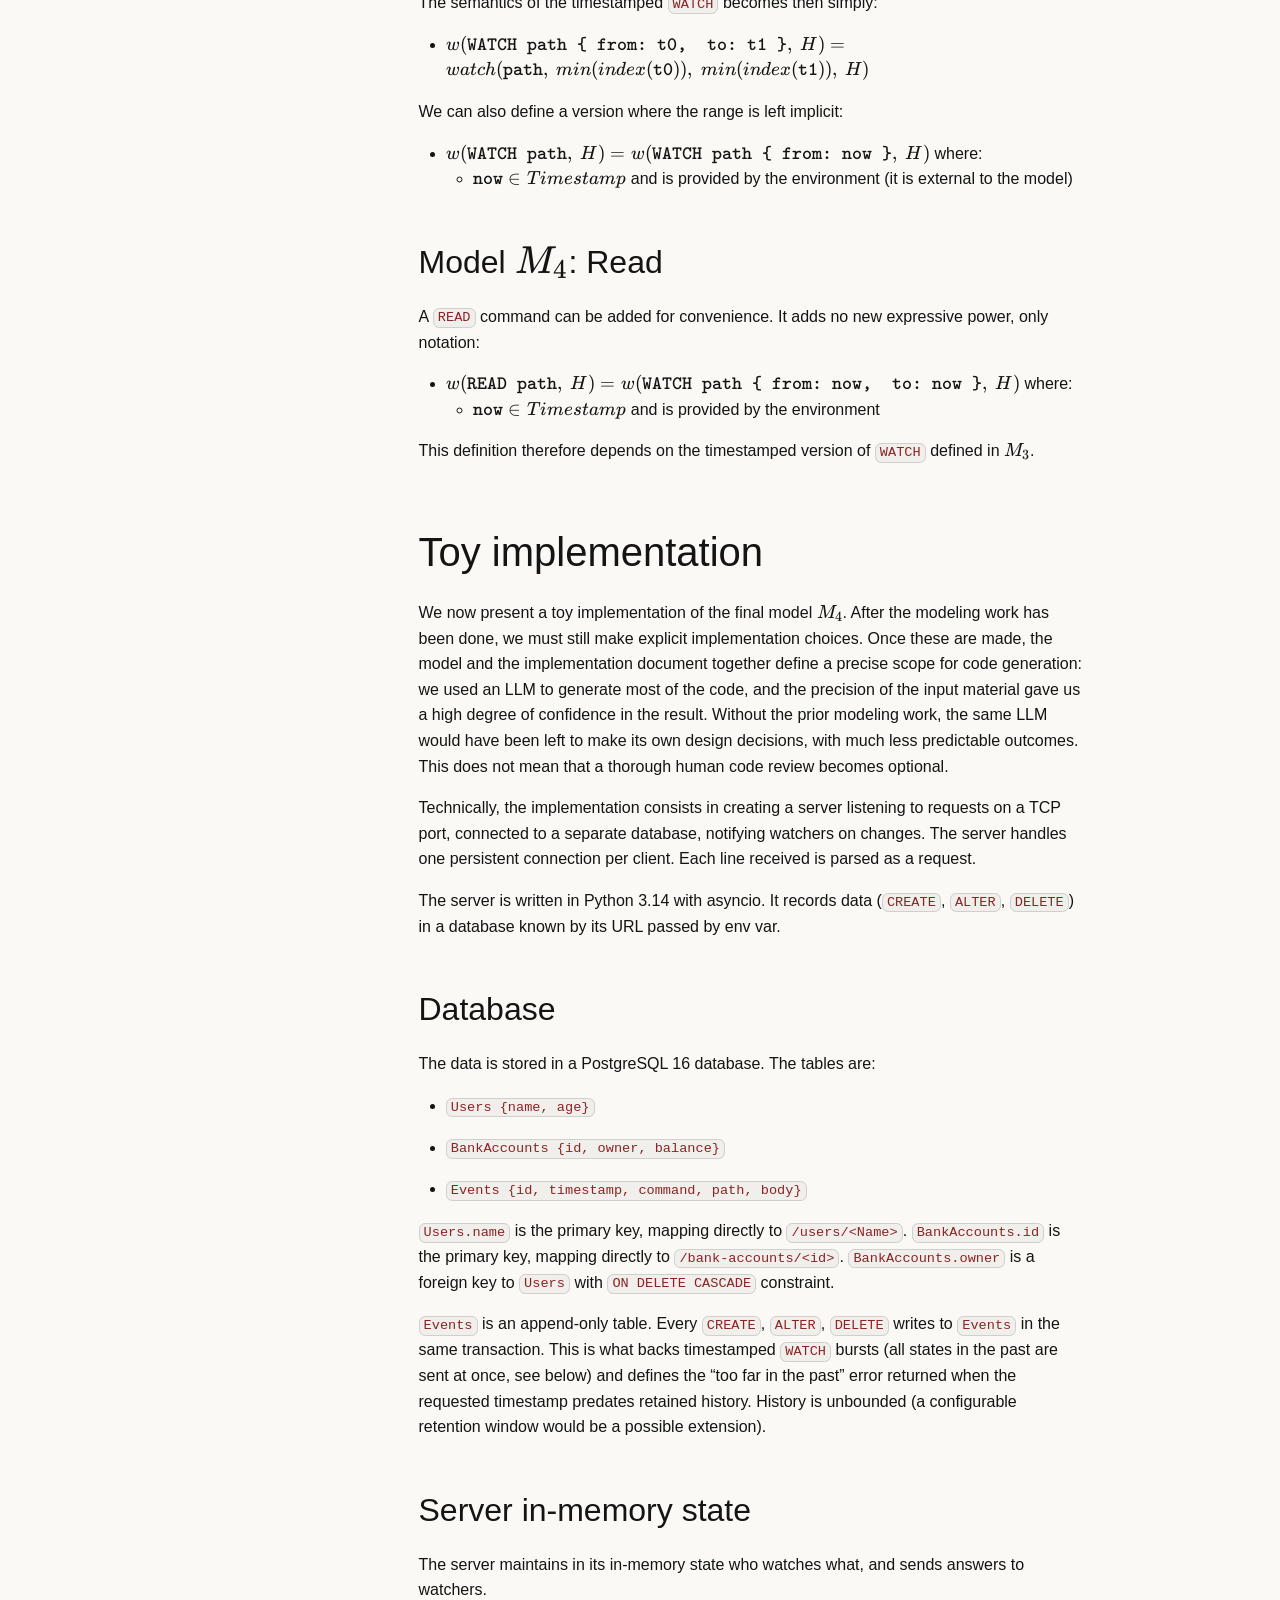
<file: posts/entity-protocol.html>
<!DOCTYPE html>
<html lang="en">
<head>
  <meta charset="utf-8">
  <meta name="viewport" content="width=device-width, initial-scale=1">
  <link rel="preload" href="/assets/fonts/roboto-v51-latin-300.woff2" as="font" type="font/woff2" crossorigin>
  <link rel="preload" href="/assets/fonts/roboto-v51-latin-500.woff2" as="font" type="font/woff2" crossorigin>
  <meta name="robots" content="index, follow">
  <meta property="og:url" content="https://jskri.github.io/posts/entity-protocol.html">
  <meta property="og:image" content="https://jskri.github.io/assets/img/favicon.svg">
  <meta name="twitter:card" content="summary">
  <link rel="canonical" href="https://jskri.github.io/posts/entity-protocol.html">
  <link rel="icon" href="/assets/img/favicon.svg">
  <meta name="description" content="An entity protocol model and implementation.">
  <meta property="og:title" content="REST’s semantics are informal. Here is a formal alternative.">
  <meta property="og:description" content="An entity protocol model and implementation.">
  <meta property="og:article:published_time" content="2026-03-25">
  <meta property="article:author" content="https://github.com/jskri">
  <meta property="og:type" content="article">

  <title>REST’s semantics are informal. Here is a formal alternative.</title>
  <style>
    @font-face {
      font-display: swap;
      font-family: 'Roboto';
      font-style: normal;
      font-weight: 300;
      src: url('/assets/fonts/roboto-v51-latin-300.woff2') format('woff2');
    }
    @font-face {
      font-display: swap;
      font-family: 'Roboto';
      font-style: normal;
      font-weight: 500;
      src: url('/assets/fonts/roboto-v51-latin-500.woff2') format('woff2');
    }

    :root {
      --fg: #141413;
      --bg: #faf9f5;
      --headerfg: var(--bg);
      --monofg: #8a2424;
      --monobg: #f0efec;
      --borderbg: #d1cfcd;
      --codefg: #14181F;
      --tocfg: #3D3D3A;
      --linkfg: #1a1a1a;
      --max-width: 1050px;
      --padding-left: 50px;
      --padding-right: 50px;
      --padding-top: 50px;
      --padding-bottom: 50px;
      --mono-font: Menlo, Monaco, Consolas, 'Lucida Console', monospace;
    }

    /* dark theme */
    @media (prefers-color-scheme: dark) {
      :root {
        --fg: #faf9f5;
        --bg: #262624;
        --monofg: #fe8181;
        --monobg: #2b2b29;
        --borderbg: #484844;
        --codefg: #eaecf0;
        --tocfg: #C2C0B6;
        --linkfg: #faf9f5;
      }
    }

    /* ---- Reset ---- */
    *, *::before, *::after {
        box-sizing: border-box;
        margin: 0;
        padding: 0;
    }

    /* ---- Layout ---- */
    html {
      font-family: ‘Roboto’, sans-serif;
      font-size: 1rem;
      font-weight: 300;
      line-height: 1.6;
      color: var(--fg);
      background-color: var(--bg);
    }

    body {
      min-height: 100vh;
      margin: 0 auto;
      padding: 1rem;
      hyphens: auto;
      overflow-wrap: break-word;
      text-rendering: optimizeLegibility;
      font-kerning: normal;
    }

    @media (min-width: 769px) {
      body {
        max-width: var(--max-width);
        padding-left: var(--padding-left);
        padding-right: var(--padding-right);
        padding-top: var(--padding-top);
        padding-bottom: var(--padding-bottom);
      }
    }

    header.topheader {
      position: fixed;
      top: 0;
      left: 0;
      right: 0;
      height: 3rem;
      background: var(--headerfg);
      opacity: .94;
      z-index: 100;
      border-bottom: 1px solid #e0e0e0;
    }

    header nav {
      display: flex;
      justify-content: space-between;
      align-items: center;
      height: 100%;
      max-width: var(--max-width);
      margin-inline: auto;
      padding-inline: 4rem;
      gap: 2rem;
    }

    header nav div {
      display: flex;
      gap: 2rem;
    }

    header nav a {
      text-decoration: none;
      color: inherit;
    }

    p {
      margin: 1em 0;
    }

    a {
      color: var(--linkfg);
    }

    a:visited {
      color: var(--linkfg);
    }

    header {
      margin-bottom: 4em;
      text-align: center;
    }
    .math-warning {
      display: block;
      background: #fff3cd;
      border: 1px solid #ffc107;
      border-left: 4px solid #ffc107;
      color: #664d03;
      padding: 0.75rem 1rem;
      margin: 1rem 0;
      border-radius: 0 4px 4px 0;
      font-size: 0.9rem;
    }

    main {
      width: 100%;
      margin-top: 3rem;
    }

    /* ---- Table of contents ---- */
    aside {
      padding: 1rem;
    }

    #toc {
      position: static;
      font-size: .75rem;
      font-weight: 500;
      line-height: 1.7;
      z-index: 1;
    }

    #toc li {
      list-style: none;
    }

    #toc ul {
      padding-left: 1.3em;
    }

    #toc > ul {
      padding-left: 0;
    }

    #toc a:not(:hover) {
      text-decoration: none;
      color: var(--tocfg);
    }

    #toc a:hover {
      text-decoration: none;
      color: #2698ba;
      transition: all 0.2s ease-in-out;
    }

    /* ---- Article ---- */
    article {
      padding: 1rem;
      min-width: 0;
    }

    /* ---- Desktop ---- */
    @media (min-width: 769px) {
      main {
        display: grid;
        grid-template-columns: 1fr 3fr;
        margin-inline: auto;
      }

      aside {
        padding: 2rem 1rem 2rem 2rem;
      }

      #toc {
        position: sticky;
        top: 4rem;
      }

      article {
        padding: 0 2rem 2rem 1rem;
      }
    }

    /* ---- Article header ---- */
    #article-header h1 {
      margin-top: 0;
    }

    h1, h2, h3, h4, h5, h6 {
      margin-top: 1.4em;
      text-align: left;
      font-weight: 300;
    }

    h1 {
      font-size: 3rem;
    }

    h2 {
      font-size: 2.5rem;
    }

    h3 {
      font-size: 2rem;
    }

    h4 {
      font-size: 1.5rem;
    }

    h5, h6 {
      font-size: 1em;
      font-style: italic;
    }

    h6 {
      font-weight: normal;
    }

    ol, ul {
      padding-left: 1.7em;
      margin-top: 1em;
    }

    li > ol, li > ul {
      margin-top: 0;
    }

    code {
      font-family: var(--mono-font);
      color: var(--monofg);
      background-color: var(--monobg);
      padding: 0.1em 0.3em;
      font-size: 85%;
      margin: 0;
      hyphens: manual;
      word-wrap: break-word;
      border-radius: .4rem;
      border-color: var(--borderbg);
      border-width: .5px;
      border-style: solid;
    }

    pre {
      margin: 1em 0;
      background-color: var(--monobg);
      padding: .875rem;
      overflow: auto;
      border-radius: .4rem;
      border-color: var(--borderbg);
      border-width: .5px;
      border-style: solid;
    }

    pre code {
      padding: 0;
      overflow: visible;
      overflow-wrap: normal;
      border-style: none;
      color: var(--codefg);
    }

    .sourceCode {
      background-color: transparent;
      overflow: visible;
    }

    .date {
      color: #828282;
      font-size: .875rem;
      text-align: left;
    }

    .abstract {
      text-align: left;
    }

    .abstract-title {
      text-align: center;
    }

    .filetree {
      line-height: 1;
    }  </style>
  <script defer="" src="/assets/katex/katex.min.js"></script>
  <script>document.addEventListener("DOMContentLoaded", function () {
 var mathElements = document.getElementsByClassName("math");
 var macros = [];
 for (var i = 0; i < mathElements.length; i++) {
  var texText = mathElements[i].firstChild;
  if (mathElements[i].tagName == "SPAN") {
   katex.render(texText.data, mathElements[i], {
    displayMode: mathElements[i].classList.contains('display'),
    throwOnError: false,
    macros: macros,
    fleqn: false
   });
}}});
  </script>
  <link rel="stylesheet" href="/assets/katex/katex.min.css" />
  <script>
    /* Hide math warning if inline scripts are allowed.
       Known limitation: If the CDN math rendering script is blocked but inline
       scripts are allowed (for instance by a browser extension such as
       NoScript), the warning will be incorrectly hidden. Other solutions are
       considered too complex though. */
    document.addEventListener('DOMContentLoaded', function() {
      var warning = document.querySelector('.math-warning');
      if (warning) warning.style.display = 'none';
    });
  </script>
</head>

<body>
  <header class="topheader">
    <nav>
      <a href="/">Specifiable</a>
      <div>
        <a href="/about.html">About</a>
      </div>
    </nav>
  </header>
  <main>
    <aside>
      <nav id="toc">
        <ul>
        <li><a href="#questions-about-docker" id="toc-questions-about-docker">Questions About Docker</a></li>
        <li><a href="#it-was-better-before" id="toc-it-was-better-before">It was better before</a></li>
        <li><a href="#examples-of-good-abstractions" id="toc-examples-of-good-abstractions">Examples of good abstractions?</a></li>
        <li><a href="#disillusionment" id="toc-disillusionment">Disillusionment</a></li>
        <li><a href="#avanti" id="toc-avanti">Avanti</a>
        <ul>
        <li><a href="#example" id="toc-example">Example</a></li>
        </ul></li>
        <li><a href="#beginning-of-formalization" id="toc-beginning-of-formalization">Beginning of Formalization</a></li>
        <li><a href="#formalization" id="toc-formalization">Formalization</a>
        <ul>
        <li><a href="#model-m₀" id="toc-model-m₀">Model <span class="math inline">M_{0}</span></a></li>
        <li><a href="#implementation-of-m₀" id="toc-implementation-of-m₀">Implementation of <span class="math inline">M_{0}</span></a></li>
        <li><a href="#model-m₁-alteration" id="toc-model-m₁-alteration">Model <span class="math inline">M_{1}</span>: Alteration</a></li>
        <li><a href="#model-m₂-history" id="toc-model-m₂-history">Model <span class="math inline">M_{2}</span>: History</a></li>
        <li><a href="#model-m₃-real-world-time" id="toc-model-m₃-real-world-time">Model <span class="math inline">M_{3}</span>: Real-world time</a></li>
        <li><a href="#model-m₄-read" id="toc-model-m₄-read">Model <span class="math inline">M_{4}</span>: Read</a></li>
        </ul></li>
        <li><a href="#toy-implementation" id="toc-toy-implementation">Toy implementation</a>
        <ul>
        <li><a href="#database" id="toc-database">Database</a></li>
        <li><a href="#server-in-memory-state" id="toc-server-in-memory-state">Server in-memory state</a></li>
        <li><a href="#request-and-answer-grammars" id="toc-request-and-answer-grammars">Request and answer grammars</a></li>
        <li><a href="#answers" id="toc-answers">Answers</a></li>
        <li><a href="#code-organisation" id="toc-code-organisation">Code organisation</a></li>
        <li><a href="#tests" id="toc-tests">Tests</a></li>
        <li><a href="#running-the-server" id="toc-running-the-server">Running the Server</a></li>
        <li><a href="#sending-commands" id="toc-sending-commands">Sending Commands</a></li>
        <li><a href="#repository" id="toc-repository">Repository</a></li>
        </ul></li>
        <li><a href="#conclusion" id="toc-conclusion">Conclusion</a></li>
        </ul>
      </nav>
    </aside>

    <article>
      <div class="math-warning">
        This page needs Javascript for math rendering.
      </div>

      <header id="article-header">
              <h1 class="title">REST’s semantics are informal. Here is a formal alternative.</h1>
                          <p class="date">Created on 2026-03-25</p>
                    <div class="abstract">
          <div class="abstract-title">Abstract</div>
          What makes a good abstraction? Unix suggests they are possible; Docker suggests we have lost the habit. REST, often cited as a modern example of clean design, turns out to be informal where it matters most. This post develops a small alternative, a formal model for distributed state, and walks it from mathematical definition to working implementation.
        </div>
            </header>

      <h2 id="questions-about-docker">Questions About Docker</h2>
      <p>As is often the case, it all started with a question that seemed unrelated to the topic.</p>
      <p>I was using Docker and wondered why images weren’t automatically saved as files; files that we could copy, compress, pipe… just like any other file. At first glance, that seemed like a more robust and straightforward approach. After doing a bit of research, I found the following arguments justifying Docker’s approach:</p>
      <ol type="1">
      <li><p>Disk space optimization: images are composed of layers, with each layer being shareable by an arbitrary number of images</p></li>
      <li><p>Storage abstraction: storage can be handled in various ways, through Docker’s use of dedicated drivers</p></li>
      <li><p>Layer composition: there isn’t really a single image file, just layer files and metadata that Docker composes to create the image</p></li>
      </ol>
      <p>I thought to myself: OK, but wouldn’t it be more natural for the OS to provide these features?</p>
      <ol type="1">
      <li><p>Disk space optimization: The OS could optimize file copies, for example via copy-on-write.</p></li>
      <li><p>Storage abstraction: the OS can manage various filesystems</p></li>
      <li><p>Layer composition: the OS typically provides, via the filesystem, the concept of directories, which allows data to be grouped and organized</p></li>
      </ol>
      <p>Upon further research, I realized that this was true, but that in practice operating systems sometimes provided these features only partially (<code>btrfs</code> and <code>zfs</code> support copy-on-write, but <code>ext4</code>, which is the most widely used, does not), in a non-standard way (no cross-distro package format for a filesystem snapshot with metadata), only relatively recently (<code>overlayfs</code> was merged into the Linux kernel in 2014, the same year Docker gained traction), or in a way that was too low-level and difficult to integrate (<code>namespaces</code> and <code>cgroups</code>). Docker’s contribution, therefore, laid more in usability and standardization than in purely new features.</p>
      <h2 id="it-was-better-before">It was better before</h2>
      <p>The last point in particular (difficulty of composition) struck me. Were the abstractions too low-level or technical? This made me think, by contrast, of Unix. I had the impression that its designers had produced good abstractions, composable and easily understandable by humans: the file-based approach, pipes, etc. This seemed all the more surprising to me given that these “human-oriented” choices were made at a time when computers were very resource-constrained and when it would have been, <em>a priori</em>, more obvious to prioritize performance over usability: binary everywhere, low-level abstractions, etc.</p>
      <p>The designers of Unix gave me the impression that they prioritized the human over technology. Hadn’t we lost sight of that a bit since then and leaned a little too far toward the technical side? And besides, weren’t we simply not very good at producing good abstractions? Looking at the quality and longevity of abstractions in math, there was good reason to ask the question…</p>
      <h2 id="examples-of-good-abstractions">Examples of good abstractions?</h2>
      <p>So I looked for examples of good “modern” abstractions. People mentioned Git and the HTTP REST model in particular, describing them as clean, minimal, and composable. As for Git, I thought the object model was fine, but when it comes to repository composition, I was not so sure. Submodules seemed a bit limited, like an afterthought. If the concept of a repository had been modeled from the start using an algebraic structure, the concept of a morphism would surely have been defined, and composition taken into account from the beginning. And we might have solid ways today to compose repositories: product, sum, etc.</p>
      <p>As for REST, I must admit that for me it mainly evoked entities addressable via URIs and actions via HTTP verbs, but I didn’t know much more than that. I was told: yes, but be careful, apps that claim to be REST are often just RPC over HTTP and JSON, not true REST. Ah, so what was true REST? Well, according to Fielding (the author of the original thesis), it was crucially HATEOAS: Hypermedia As The Engine of Application State. To put it simply, after the server receives a request (an action on a URI), it returns a list of URIs with possible actions. Here is an example of a response:</p>
      <div class="sourceCode" id="cb1"><pre class="sourceCode json"><code class="sourceCode json"><span id="cb1-1"><a href="#cb1-1" aria-hidden="true" tabindex="-1"></a><span class="fu">{</span></span>
<span id="cb1-2"><a href="#cb1-2" aria-hidden="true" tabindex="-1"></a>  <span class="dt">&quot;account_id&quot;</span><span class="fu">:</span> <span class="st">&quot;12345&quot;</span><span class="fu">,</span></span>
<span id="cb1-3"><a href="#cb1-3" aria-hidden="true" tabindex="-1"></a>  <span class="dt">&quot;balance&quot;</span><span class="fu">:</span> <span class="fl">100.0</span><span class="fu">,</span></span>
<span id="cb1-4"><a href="#cb1-4" aria-hidden="true" tabindex="-1"></a>  <span class="dt">&quot;_links&quot;</span><span class="fu">:</span> <span class="fu">{</span></span>
<span id="cb1-5"><a href="#cb1-5" aria-hidden="true" tabindex="-1"></a>    <span class="dt">&quot;deposit&quot;</span><span class="fu">:</span> <span class="fu">{</span> <span class="dt">&quot;href&quot;</span><span class="fu">:</span> <span class="st">&quot;/accounts/12345/deposit&quot;</span><span class="fu">,</span> <span class="dt">&quot;method&quot;</span><span class="fu">:</span> <span class="st">&quot;POST&quot;</span> <span class="fu">},</span></span>
<span id="cb1-6"><a href="#cb1-6" aria-hidden="true" tabindex="-1"></a>    <span class="dt">&quot;withdraw&quot;</span><span class="fu">:</span> <span class="fu">{</span> <span class="dt">&quot;href&quot;</span><span class="fu">:</span> <span class="st">&quot;/accounts/12345/withdraw&quot;</span><span class="fu">,</span> <span class="dt">&quot;method&quot;</span><span class="fu">:</span> <span class="st">&quot;POST&quot;</span> <span class="fu">},</span></span>
<span id="cb1-7"><a href="#cb1-7" aria-hidden="true" tabindex="-1"></a>    <span class="dt">&quot;history&quot;</span><span class="fu">:</span> <span class="fu">{</span> <span class="dt">&quot;href&quot;</span><span class="fu">:</span> <span class="st">&quot;/accounts/12345/transactions&quot;</span><span class="fu">,</span> <span class="dt">&quot;method&quot;</span><span class="fu">:</span> <span class="st">&quot;GET&quot;</span> <span class="fu">}</span></span>
<span id="cb1-8"><a href="#cb1-8" aria-hidden="true" tabindex="-1"></a>  <span class="fu">}</span></span>
<span id="cb1-9"><a href="#cb1-9" aria-hidden="true" tabindex="-1"></a><span class="fu">}</span></span></code></pre></div>
      <p>The client then knows what it can do: deposit money, withdraw money, view the history. If, following the previous action, the account balance had dropped to 0, the server would not have sent the link to withdraw money. The server therefore manages state transitions: it returns only the transitions that are valid for the current state. The client, in theory, does not need to know the interface in advance; it discovers it through the server’s responses. Another benefit is that the server can modify the interface freely: it can add new actions (for example, a transfer to a third-party account) or remove them. No prior, external contract between the server and the client, everything is dynamic; it’s great.</p>
      <h2 id="disillusionment">Disillusionment</h2>
      <p>Or is that not the case? Alright, the system can work with humans, who are capable of understanding actions even if they are new (undo, view history, etc.), but what about machines? How could a machine know what to do with a new action, such as “history”? We can see two possible solutions here:</p>
      <ol type="1">
      <li><p>a prior agreement between the client and the server is required, but that’s exactly what we were trying to avoid</p></li>
      <li><p>a meta-system is needed to interpret the new action</p></li>
      </ol>
      <p>Solution 1 contradicts the initial goal, and solution 2 requires something like the Semantic Web: a massive infrastructure that hasn’t lived up to its promises so far.</p>
      <p>I had been sold on true REST as an example of good “modern” abstraction, but the result left me a bit unsatisfied. So I decided to delve into these issues (entities, actions, contracts) and settle the problem once and for all (or try to).</p>
      <h2 id="avanti">Avanti</h2>
      <p>What exactly did we need? Why not start with a short list? We needed:</p>
      <ul>
      <li><p>Entities, of course. For instance, bank accounts, people, etc.</p></li>
      <li><p>Coordinates. Entities needed these to be manipulable. Or, to put it more technically, they had to be addressable.</p></li>
      <li><p>Relationships between entities: the owner of an account, the age of a person, etc.</p></li>
      <li><p>Changes in entities over time. Entities could appear, change, disappear.</p></li>
      </ul>
      <p>From a practical point of view, what actions could be standardized? First, the actions involving changes to entities: create, alter, delete. Perhaps also tracing, that is, viewing an entity’s history, its past states. But tracing seemed different, more in the realm of properties, whereas the others were strictly speaking actions. To simplify, I decided to extend the concept of action to include tracing.</p>
      <p>Another question: should entities and actions be represented in the same way? At first glance, no: they were truly different things (a loose intuition might be that in a category, objects and morphisms are of a different nature).</p>
      <p>Before going any further, it might be helpful to give an example.</p>
      <h3 id="example">Example</h3>
      <ol start="0" type="1">
      <li><p>Initially, there are no entities:</p>
      <p><!-- The comments in this section describe image contents. --></p>
      <p><!-- H(0) = {} --> <img src="/assets/img/h0.svg" alt="no entity" /></p></li>
      <li><p>We create the entity “Bob”:</p>
      <p><!-- H(1) = {(Bob, id, Bob)} --> <img src="/assets/img/h1.svg" alt="entity Bob" /></p></li>
      <li><p>We create the entity “bank account 1,” which is linked to “Bob” by the “owner” relationship (Bob is the owner of bank account 1):</p>
      <p><!-- H(2) = {
               (Bob, id, Bob),
               (bank account 1, id, bank account 1),
               (bank account 1, owner, Bob)
           } --> <img src="/assets/img/h2.svg" alt="bank account 1 owned by Bob" /></p></li>
      <li><p>We create an entity “bank account 2”, also owned by “Bob”:</p>
      <p><!-- H(3) = {
               (Bob, id, Bob),
               (bank account 1, id, bank account 1),
               (bank account 1, owner, Bob),
               (bank account 2, id, bank account 2),
               (bank account 2, owner, Bob)
           } --> <img src="/assets/img/h3.svg" alt="bank accounts 1 and 2 owned by Bob" /></p>
      <p>Note: We may also want to account for the concept of a set, for example, the set of bank accounts.</p></li>
      <li><p>We delete “bank account 2”, which also deletes the ownership relationship with Bob:</p>
      <p><!-- H(4) = {
               (Bob, id, Bob),
               (bank account 1, id, bank account 1),
               (bank account 1, owner, Bob),
           } --> <!-- ![bank account 1 owned by Bob](/assets/img/h4.svg) --> <img src="/assets/img/h2.svg" alt="bank account 1 owned by Bob" /></p></li>
      <li><p>We delete “Bob”, which also deletes the ownership relationship with “bank account 1”:</p>
      <p><!-- H(5) = {
               (bank account 1, id, bank account 1)
           } --> <img src="/assets/img/h5.svg" alt="bank account 1" /></p></li>
      </ol>
      <p>Additionally, if we want to add information, such as Bob’s age or the balance of bank account 1, we can always add properties:</p>
      <!-- {
              (Bob, id, Bob),
              (bank account 1, id, bank account 1),
              (bank account 1, owner, Bob),
              (Bob, age, 23),
              (bank account 1, balance, 100)
          } -->
      <img src="/assets/img/extra_properties.svg" alt="bank account 1 owned by Bob, with extra properties (age 23 for Bob and balance 100 for bank account 1)" />
      <h2 id="beginning-of-formalization">Beginning of Formalization</h2>
      <p>Let’s revisit the previous example. We have a sequence of states, each state consisting of entities and relationships. Transitions from one state to another correspond to the actions create, alter, and delete. To describe the relationships, the simplest approach is to use predicates in the form of triples (subject, predicate, object). In a triple, the predicate corresponds to an arrow, the subject to the entity at the source of the arrow, and the object to the entity at the destination of the arrow. An entity is represented by an identity relation of the entity to itself in order to form a triple.</p>
      <p>If we denote the sequence of states by <span class="math inline">H</span>, for “History,” and follow the numbering from the example, we obtain:</p>
      <span class="math display">\begin{equation*}\begin{aligned}
      &amp;• H(0) = \{\}\\
      &amp;\\
      &amp;• H(1) = \{ (Bob,~ id,~ Bob) \}\\
      &amp;\\
      &amp;• H(2) = \{ (Bob,~ id,~ Bob),~\\
      &amp;\quad \quad \quad \quad \quad (bank~account~1,~ id,~ bank~account~1),~\\
      &amp;\quad \quad \quad \quad \quad (bank~account~1,~ owner,~ Bob) \}\\
      &amp;\\
      &amp;• H(3) = \{ (Bob,~ id,~ Bob),~\\
      &amp;\quad \quad \quad \quad \quad (bank~account~1,~ id,~ bank~account~1),~\\
      &amp;\quad \quad \quad \quad \quad (bank~account~1,~ owner,~ Bob),~\\
      &amp;\quad \quad \quad \quad \quad (bank~account~2,~ id,~ bank~account~2),~\\
      &amp;\quad \quad \quad \quad \quad (bank~account~2,~ owner,~ Bob) \}\\
      &amp;\\
      &amp;• H(4) = \{ (Bob,~ id,~ Bob),~\\
      &amp;\quad \quad \quad \quad \quad (bank~account~1,~ id,~ bank~account~1),~\\
      &amp;\quad \quad \quad \quad \quad (bank~account~1,~ owner,~ Bob) \}\\
      &amp;\\
      &amp;• H(5) = \{ (bank~account~1,~ id,~ bank~account~1) \}
      \end{aligned}\end{equation*}</span>
      <p>For illustration, a state including Bob’s age and the balance of bank account 1 would look like:</p>
      <span class="math display">\begin{equation*}\begin{aligned}
      &amp;\{ (Bob,~ id,~ Bob),~\\
      &amp;\quad (bank~account~1\},~ id,~ bank~account~1),~\\
      &amp;\quad (23,~ id,~ 23),~\\
      &amp;\quad (100,~ id,~ 100),~\\
      &amp;\quad (bank~account~1,~ owner,~ Bob),~\\
      &amp;\quad (Bob,~ age,~ 23),~\\
      &amp;\quad (bank~account~1,~ balance,~ 100) \}
      \end{aligned}\end{equation*}</span>
      <p>We now formalize this intuition.</p>
      <h2 id="formalization">Formalization</h2>
      <p>We will proceed in an incremental way, with several models named <span class="math inline">M_{0}</span>, <span class="math inline">M_{1}</span>…, each adding new features.</p>
      <h3 id="model-m₀">Model <span class="math inline">M_{0}</span></h3>
      <p>Let <span class="math inline">M_{0}</span> be the model composed of:</p>
      <ul>
      <li><p><span class="math inline">E</span>, the set of all possible entities. <span class="math inline">E</span> contains notably all numbers.</p></li>
      <li><p><span class="math inline">State</span>, the set of all possible states, where a state is a set of entities and relations. <span class="math inline">State = Subset(E × E × E)</span></p>
      <p>Entities and relations are modeled in the same way. An entity Bob is modeled as a triple <span class="math inline">(Bob,~ id,~ Bob)</span>, as shown above.</p></li>
      <li><p><span class="math inline">create</span>, a function that adds to the state an entity with the relations of which it is the subject:</p>
      <span class="math display">\begin{equation*}\begin{aligned}
      &amp;create : State × E × Subset(E × E) → State\\
      &amp;create(state,~ entity,~ relations) =\\
      &amp;\quad state ∪ \{ (entity,~ id,~ entity) \}\\
      &amp;\quad \quad \quad \quad ∪ \{ (entity,~ predicate,~ object) ∈ E × E × E ~|~\\
      &amp;\quad \quad \quad \quad \quad \quad \quad (predicate,~ object) ∈ relations \}
      \end{aligned}\end{equation*}</span></li>
      <li><p><span class="math inline">delete</span>, a function that removes from the state entities with any triple in which they appear:</p>
      <span class="math display">\begin{equation*}\begin{aligned}
      &amp;delete : State × Subset(E) → State\\
      &amp;delete(state,~ entities) =\\
      &amp;\quad state ∖ \{ (subject,~ predicate,~ object) ∈ E × E × E ~|~\\
      &amp;\quad \quad \quad \quad \quad \quad \quad subject ∈ entities ∨ object ∈ entities \}
      \end{aligned}\end{equation*}</span>
      <p>Note that <span class="math inline">delete</span> can be used to remove several entities at once.</p></li>
      </ul>
      <h3 id="implementation-of-m₀">Implementation of <span class="math inline">M_{0}</span></h3>
      <p><span class="math inline">M_{0}</span> can be implemented as a client-server protocol. The client sends commands and the server updates its state. The commands are <code>CREATE</code> and <code>DELETE</code>. Each command takes one or more parameters and may have a body. For example:</p>
      <ul>
      <li><p><code>CREATE path { key1: value1, key2: value2, ... }</code></p></li>
      <li><p><code>DELETE path</code></p></li>
      </ul>
      <p>In the case of <code>DELETE</code>, <code>path</code> designates a single entity (e.g. <code>/bank-accounts/1</code>) or a set of entities (e.g. <code>/bank-accounts</code>). To unify, we will consider that a path always designates a set of entities, the single-entity case being considered as a set containing this single entity. We will say that some entities exist at a given path.</p>
      <p>In the case of <code>CREATE</code>, the path must designate an empty set, i.e. there must not be any entity at this path. The body, enclosed in curly brackets, contains key / value pairs. Each key represents a predicate and each value the object of the predicate. The subject is the new entity to be created.</p>
      <p>We define the semantics of the protocol by the function <span class="math inline">m</span>, which takes a syntactic element to be interpreted and the state in which to perform this interpretation:</p>
      <ul>
      <li><p><span class="math inline">m(\texttt{CREATE path \{ key1: value1,~ ... \}},~ state) =</span> <span class="math inline">~~create(state,~ e,~ \{ (m(\texttt{key1},~ state),~ m(\texttt{value1},~ state)),~ ... \})</span> where:</p>
      <ul>
      <li><p><span class="math inline">m(\texttt{path},~ state) = \{\}</span> – no entity at path</p></li>
      <li><p><span class="math inline">(e,~ id,~ e) ∉ state</span> – e is not an entity in state</p></li>
      </ul></li>
      <li><p><span class="math inline">m(\texttt{DELETE path},~ state) = delete(state,~ m(\texttt{path},~ state))</span></p></li>
      </ul>
      <h4 id="example-1">Example</h4>
      <p>Here is an example of a sequence of commands. The state is initially empty (no entity and no relation).</p>
      <ul>
      <li><code>CREATE /Bob {}</code></li>
      </ul>
      <p>Resulting state: contains only the entity <code>/Bob</code>. Note that we name here the entity following its path. This is merely for convenience, to avoid having to invent a new name. Beware that this is just a naming convention and that paths and entities are different notions.</p>
      <ul>
      <li><code>CREATE /bank-accounts/1 { owner: /Bob }</code></li>
      </ul>
      <p>Resulting state: contains also an arrow from <code>/bank-accounts/1</code> to <code>/Bob</code>.</p>
      <ul>
      <li><code>CREATE /bank-accounts/2 { owner: /Bob }</code></li>
      </ul>
      <p>Resulting state: contains also an arrow from <code>/bank-accounts/2</code> to <code>/Bob</code>.</p>
      <ul>
      <li><code>DELETE /bank-accounts/2</code></li>
      </ul>
      <p>Resulting state: contains only an arrow from <code>/bank-accounts/1</code> to <code>/Bob</code>.</p>
      <ul>
      <li><code>DELETE /Bob</code></li>
      </ul>
      <p>Resulting state: contains only <code>/bank-accounts/1</code>.</p>
      <h3 id="model-m₁-alteration">Model <span class="math inline">M_{1}</span>: Alteration</h3>
      <p>In <span class="math inline">M_{0}</span>, if we want to alter an entity, we have to delete it and create a new one. If we consider that each state is observable, this can pose a problem because the alteration is not atomic. Moreover, deletion removes the triples whose object is the entity while creation only add triples whose subject is the entity, so a deletion followed by a creation may lose information. Concretely, <code>DELETE /Bob</code> wipes <code>(bank-accounts/1, owner, Bob)</code> but a subsequent <code>CREATE /Bob {age: 23}</code> does not restore it. We therefore provide:</p>
      <ul>
      <li><p><span class="math inline">alter</span>, a function for alteration defined not in terms of creation and deletion:</p>
      <span class="math display">\begin{equation*}\begin{aligned}
      &amp;alter : State × E × Subset(E × E) → State\\
      &amp;alter(state,~ entity,~ relations) =\\
      &amp;\quad (state ∖ \{ (entity,~ p,~ o) ∈ state ~|~ p ∈ predicates(relations) \})\\
      &amp;\quad \quad ∪ \{ (entity,~ p,~ o) ~|~ (p,~ o) ∈ relations \}
      \end{aligned}\end{equation*}</span>
      <p>where:</p>
      <ul>
      <li><span class="math inline">predicates(relations) = \{ p ~|~ (p,~ \_) ∈ relations \}</span></li>
      </ul></li>
      <li><p><span class="math inline">m(\texttt{ALTER path \{ key1: value1,~ ... \}},~ state) =</span> <span class="math inline">alter(state,~ entity,~ \{ (m(\texttt{key1},~ state),~ m(\texttt{value1},~ state)),~ ... \})</span> where:</p>
      <ul>
      <li><span class="math inline">m(\texttt{path},~ state) = \{entity\}</span></li>
      </ul></li>
      </ul>
      <p>Alteration suggests that entities can change, which is not true in <span class="math inline">M_{1}</span> since entities are values, i.e. they are immutable. However a path, which is a notion that is external to <span class="math inline">M_{1}</span>, provides an identity by allowing to relate the potentially different entities that live at the same path in different states. In this sense, a path plays the role of a variable.</p>
      <p>However, <span class="math inline">M_{1}</span> has a notion of execution. An execution is a sequence of commands <span class="math inline">c_{0}</span>, <span class="math inline">c_{1}</span>, … The state then evolves inductively:</p>
      <ul>
      <li><p><span class="math inline">state_{0} = \{\}</span> – the empty set</p></li>
      <li><p><span class="math inline">state_{n+1} = m(command_{n},~ state_{n})</span></p></li>
      </ul>
      <h3 id="model-m₂-history">Model <span class="math inline">M_{2}</span>: History</h3>
      <p>We may be interested in the successive relations of the entity living at a given path. By an abuse of language, we will say equivalently that we watch an entity. Watching an entity means getting the relations of which it is the subject, from its creation to its deletion.</p>
      <p>To this end, we define the history <span class="math inline">H</span> of an execution. <span class="math inline">H</span> is a sequence of (state, command) pairs, defined by:</p>
      <ul>
      <li><p><span class="math inline">H: History</span> where:</p>
      <ul>
      <li><span class="math inline">History = ℕ → State × Command</span></li>
      <li><span class="math inline">Command = \{ \texttt{CREATE p \{...\}},~ \texttt{ALTER p \{...\}},~ \texttt{DELETE p} \}</span></li>
      </ul></li>
      <li><p><span class="math inline">H(0) = (\{\},~ ⊥)</span> where <span class="math inline">⊥</span> denotes the lack of command leading to the initial state</p></li>
      <li><p><span class="math inline">H(n+1) = (m(command_{n},~ H(n).state),~ command_{n})</span></p></li>
      </ul>
      <p><span class="math inline">H</span> is not an independent object: it is uniquely determined by the command sequence. <span class="math inline">M_{2}</span> does not add new data, it adds a new perspective on what <span class="math inline">M_{1}</span> already produces.</p>
      <p>Note that <span class="math inline">H</span> is the complete history, including past and future.</p>
      <p>We want to watch an entity until it is deleted. We introduce the <code>WATCH</code> command which returns a sequence of relations where the entity at <code>path</code> is the subject. The command watches an entity over at most the interval from <span class="math inline">state_{n}</span> to <span class="math inline">stateₘ</span>, with <span class="math inline">n ≤ m</span>. This is a maximal interval since it is bounded by the lifetime of the entity at <code>path</code>, i.e. from its creation to its destruction.</p>
      <ul>
      <li><code>WATCH path { from: n, to: m }</code></li>
      </ul>
      <p>This command covers at least two different use-cases:</p>
      <ol type="1">
      <li><p>the history of an entity if <code>n</code> is in the past and <code>m</code> is now</p></li>
      <li><p>the subscription to future values if <code>n</code> is now and <code>m</code> is in the future</p></li>
      </ol>
      <p>To define its semantics, we first define the <span class="math inline">watch</span> function:</p>
      <ul>
      <li><p><span class="math inline">watch : Path × ℕ × ℕ × History → Seq(Subset(E × E × E))</span> <span class="math inline">watch(path,~ n,~ m,~ H) = (k ∈ 0..(m&#39;-n&#39;-1) ↦ local(\texttt{path},~ n&#39;+k,~ H))</span> where:</p>
      <ul>
      <li><p><span class="math inline">Seq(A) = ⋃ \{ 0..(len-1) → A ~|~ len ∈ ℕ \}</span> – the A-valued sequences of any length</p></li>
      <li><p><span class="math inline">n&#39; = min(\{ k ∈ n..m ~|~ m(path,~ H(k).state) ≠ \{\} \} ∪ \{ m \})</span> – first state in the interval with non-empty path</p></li>
      <li><p><span class="math inline">m&#39; = min(\{ k ∈ n&#39;..m ~|~ m(path,~ H(k).state) = \{\} \} ∪ \{ m \})</span></p></li>
      <li><p><span class="math inline">local(p,~ k,~ H) = \{ (s,~ predicate,~ object) ~|~ s ∈ m(p,~ H(k).state) ∧ (s,~ predicate,~ object) ∈ H(k).state \}</span> – all relations in state k where an entity at p is the subject</p></li>
      </ul></li>
      </ul>
      <p>Note that <span class="math inline">Seq(A)</span> includes the empty sequence (<span class="math inline">len = 0</span>), because <span class="math inline">0..(0-1)</span> is empty.</p>
      <p>Note that if <span class="math inline">path</span> is empty throughout <span class="math inline">n..m</span>, then <span class="math inline">n&#39; = m</span>, <span class="math inline">m&#39; = m</span> and the range becomes <span class="math inline">0..-1</span>. Therefore, <span class="math inline">watch</span> returns an empty sequence as expected.</p>
      <p>Also note that when <span class="math inline">path</span> designates a set of entities, watching stops when the set becomes empty. This can happen in two cases:</p>
      <ol type="1">
      <li><p>when the set is deleted (e.g. <code>DELETE /bank-accounts</code>)</p></li>
      <li><p>when all entities inside the set are deleted (e.g. <code>DELETE /bank-accounts/1</code> ; <code>DELETE /bank-accounts/2</code>)</p></li>
      </ol>
      <p>The model does not attempt to distinguish these two cases.</p>
      <p>We define a new semantic function <span class="math inline">w</span> that takes the history as input, instead of a mere state as is the case for <span class="math inline">m</span>:</p>
      <ul>
      <li><span class="math inline">w: Command × History → Seq(Subset(E × E × E))</span> <span class="math inline">w(\texttt{WATCH path \{ from: n,~ to: m \}},~ H) = watch(\texttt{path},~\texttt{n},~\texttt{m},~ H)</span></li>
      </ul>
      <h4 id="variants">Variants</h4>
      <p>From the complete form, we define several variants of <code>WATCH</code>:</p>
      <ul>
      <li><span class="math inline">w(\texttt{WATCH path \{ to: m \}},~ H) = w(\texttt{WATCH path \{ from: 0,~ to: m \}},~ H)</span></li>
      </ul>
      <p>It is also possible to watch from a specific point. We assume the entity at path is eventually created and eventually deleted:</p>
      <ul>
      <li><span class="math inline">w(\texttt{WATCH path \{ from: n \}},~ H) = (k ∈ 0..(m&#39;-n&#39;-1) ↦ local(\texttt{path},~ n&#39;+k,~ H))</span> where:
      <ul>
      <li><p><span class="math inline">n&#39; = min(\{ k ∈ ℕ ~|~ k ≥ \texttt{n} ∧ m(\texttt{path}, H(k).state) ≠ \{\} \})</span> – first state after n where some entities exist at path</p></li>
      <li><p><span class="math inline">m&#39; = min(\{ k ∈ ℕ ~|~ k ≥ n&#39; ∧ m(\texttt{path}, H(k).state) = \{\} \})</span> – first state after n’ where there is no entity at path</p></li>
      </ul></li>
      </ul>
      <p>When <span class="math inline">n</span> corresponds to now, this models subscription.</p>
      <h3 id="model-m₃-real-world-time">Model <span class="math inline">M_{3}</span>: Real-world time</h3>
      <p>In practice, we’d also like to use <code>WATCH</code> with dates. This requires enriching the definition of <span class="math inline">H</span> to add timestamps. Timestamps do not come from the model, they come from the outside world. The only assumptions on them are that they are totally ordered and can be subtracted yielding a real or natural number. Since the model cannot derive them inductively from previous states, we define a timestamping function:</p>
      <ul>
      <li><span class="math inline">τ: ℕ → Timestamp</span></li>
      </ul>
      <p><span class="math inline">τ(n)</span> is the timestamp assigned to the n-th command. This function is external to the model; it is provided by the environment. There is a single precondition on <span class="math inline">τ</span>, namely that it should be non-decreasing: <span class="math inline">τ(n) ≤ τ(n+1)</span> for all <span class="math inline">n</span> since time does not go backwards.</p>
      <p>Then <span class="math inline">H</span> is redefined as follows:</p>
      <ul>
      <li><p><span class="math inline">H: ℕ → State × Command × Timestamp</span></p></li>
      <li><p><span class="math inline">H(0) = (\{\},~ ⊥,~ τ(0))</span></p></li>
      <li><p><span class="math inline">H(n+1) = (m(command_{n},~ H(n).state),~ command_{n},~ τ(n+1))</span></p></li>
      </ul>
      <p>We also define a function that gives all command indices at a given timestamp:</p>
      <ul>
      <li><p><span class="math inline">index: Timestamp → Subset(ℕ)</span></p>
      <p><span class="math inline">index(t) = \{ k ~|~ τ(k) = t&#39; \}</span> where:</p>
      <ul>
      <li><p><span class="math inline">t&#39; = min(\{ τ(k) ~|~ abs(t - τ(k)) = d \})</span> – if no command bears exactly timestamp t, we snap to the nearest one</p></li>
      <li><p><span class="math inline">d = min(\{ abs(t - τ(k)) ~|~ k ∈ ℕ \})</span></p></li>
      </ul></li>
      </ul>
      <p>Note that <span class="math inline">d</span> exists since the set of distances is non-empty and bounded below by 0.</p>
      <p>Note: Contrary to <span class="math inline">M_{2}</span>, <span class="math inline">H</span> depends not only on the command sequence but also on the external function <span class="math inline">τ</span>.</p>
      <p>The semantics of the timestamped <code>WATCH</code> becomes then simply:</p>
      <ul>
      <li><span class="math inline">w(\texttt{WATCH path \{ from: t0,~ to: t1 \}},~ H) = watch(\texttt{path},~ min(index(\texttt{t0})),~ min(index(\texttt{t1})),~ H)</span></li>
      </ul>
      <p>We can also define a version where the range is left implicit:</p>
      <ul>
      <li><span class="math inline">w(\texttt{WATCH path},~ H) = w(\texttt{WATCH path \{ from: now \}},~ H)</span> where:
      <ul>
      <li><span class="math inline">\texttt{now} ∈ Timestamp</span> and is provided by the environment (it is external to the model)</li>
      </ul></li>
      </ul>
      <h3 id="model-m₄-read">Model <span class="math inline">M_{4}</span>: Read</h3>
      <p>A <code>READ</code> command can be added for convenience. It adds no new expressive power, only notation:</p>
      <ul>
      <li><span class="math inline">w(\texttt{READ path},~ H) = w(\texttt{WATCH path \{ from: now,~ to: now \}},~ H)</span> where:
      <ul>
      <li><span class="math inline">\texttt{now} ∈ Timestamp</span> and is provided by the environment</li>
      </ul></li>
      </ul>
      <p>This definition therefore depends on the timestamped version of <code>WATCH</code> defined in <span class="math inline">M_{3}</span>.</p>
      <h2 id="toy-implementation">Toy implementation</h2>
      <p>We now present a toy implementation of the final model <span class="math inline">M_{4}</span>. After the modeling work has been done, we must still make explicit implementation choices. Once these are made, the model and the implementation document together define a precise scope for code generation: we used an LLM to generate most of the code, and the precision of the input material gave us a high degree of confidence in the result. Without the prior modeling work, the same LLM would have been left to make its own design decisions, with much less predictable outcomes. This does not mean that a thorough human code review becomes optional.</p>
      <p>Technically, the implementation consists in creating a server listening to requests on a TCP port, connected to a separate database, notifying watchers on changes. The server handles one persistent connection per client. Each line received is parsed as a request.</p>
      <p>The server is written in Python 3.14 with asyncio. It records data (<code>CREATE</code>, <code>ALTER</code>, <code>DELETE</code>) in a database known by its URL passed by env var.</p>
      <h3 id="database">Database</h3>
      <p>The data is stored in a PostgreSQL 16 database. The tables are:</p>
      <ul>
      <li><p><code>Users {name, age}</code></p></li>
      <li><p><code>BankAccounts {id, owner, balance}</code></p></li>
      <li><p><code>Events {id, timestamp, command, path, body}</code></p></li>
      </ul>
      <p><code>Users.name</code> is the primary key, mapping directly to <code>/users/&lt;Name&gt;</code>. <code>BankAccounts.id</code> is the primary key, mapping directly to <code>/bank-accounts/&lt;id&gt;</code>. <code>BankAccounts.owner</code> is a foreign key to <code>Users</code> with <code>ON DELETE CASCADE</code> constraint.</p>
      <p><code>Events</code> is an append-only table. Every <code>CREATE</code>, <code>ALTER</code>, <code>DELETE</code> writes to <code>Events</code> in the same transaction. This is what backs timestamped <code>WATCH</code> bursts (all states in the past are sent at once, see below) and defines the “too far in the past” error returned when the requested timestamp predates retained history. History is unbounded (a configurable retention window would be a possible extension).</p>
      <h3 id="server-in-memory-state">Server in-memory state</h3>
      <p>The server maintains in its in-memory state who watches what, and sends answers to watchers.</p>
      <p>Watchers are notified after commit, not inside the transaction. This is to avoid notifying on a rolled-back write. We accept the risk that a notification may not happen if the process crashes between commit and notify.</p>
      <p>On client disconnection, the watcher is silently dropped from the in-memory state. We do not bother logging the disconnection for observability.</p>
      <h3 id="request-and-answer-grammars">Request and answer grammars</h3>
      <pre><code>Request  := Command Path Body?
Command  := &quot;CREATE&quot; | &quot;ALTER&quot; | &quot;DELETE&quot; | &quot;WATCH&quot; | &quot;READ&quot;
Path     := (&quot;/&quot; Word)+
Body     := &quot;{&quot; (KeyValue (&quot;,&quot; KeyValue)*)? &quot;}&quot;
KeyValue := Word &quot;:&quot; (Word | Path)
Word     := [a-zA-Z0-9_-]+</code></pre>
      <p>Note: Blanks between tokens are omitted in the grammar but allowed in practice.</p>
      <p>Note: Values of <code>from</code> and <code>to</code> keys are parsed as Timestamp (see below); all other values are Word or Path.</p>
      <pre><code>Timestamp := [a-zA-Z0-9_:+-]+</code></pre>
      <p>Timestamps are ISO 8601 strings, e.g. <code>2024-01-01T00:00:00Z</code>.</p>
      <p>Answers are also sent in plain text following this grammar:</p>
      <pre><code>Answer     := StatusCode Body
StatusCode := [1-9][0-9][0-9]</code></pre>
      <h3 id="answers">Answers</h3>
      <h4 id="standard-answers">Standard answers</h4>
      <p>Status codes follow HTTP.</p>
      <ol type="1">
      <li>If a request is malformed, the answer is:</li>
      </ol>
      <p><code>400 { command: &lt;Command&gt;, path: &lt;Path&gt; }</code> where <code>&lt;Command&gt;</code> and <code>&lt;Path&gt;</code> are from the malformed request.</p>
      <ol start="2" type="1">
      <li>If a request fails because an entity does not exist at the given path, the answer is:</li>
      </ol>
      <p><code>404 { path: &lt;Path&gt; }</code></p>
      <ol start="3" type="1">
      <li>If the server encountered an internal problem, the answer is:</li>
      </ol>
      <p><code>500 { path: &lt;Path&gt;, reason: &lt;Text&gt; }</code> with</p>
      <h4 id="create">Create</h4>
      <ol type="1">
      <li><p>If a <code>CREATE</code> succeeds, the answer is:</p>
      <p><code>201 { path: &lt;Path&gt; }</code> where <code>&lt;Path&gt;</code> is from the request.</p></li>
      <li><p>If a <code>CREATE</code> fails because an entity already exists at the given path, the answer is:</p>
      <p><code>409 { path: &lt;Path&gt; }</code></p></li>
      </ol>
      <p>The server must handle the following create requests:</p>
      <ol type="1">
      <li><p><code>CREATE /users/&lt;Name&gt; { age: &lt;Number&gt; }</code> with</p>
      <pre><code>Name   := [a-zA-Z][a-zA-Z0-9_-]+
Number := 0 | [1-9][0-9]*</code></pre></li>
      <li><p><code>CREATE /bank-accounts/&lt;Number&gt; { owner: /users/&lt;Name&gt;, balance: &lt;Number&gt; }</code></p>
      <p>If there is no entity at <code>/users/&lt;Name&gt;</code>, a 404 answer is sent with this path.</p></li>
      </ol>
      <h4 id="alter">Alter</h4>
      <p>When an <code>ALTER</code> succeeds, the following answer is sent:</p>
      <p><code>200 { path: &lt;Path&gt; }</code></p>
      <p>Any key present in a <code>CREATE</code> can be altered. For instance:</p>
      <ol type="1">
      <li><p><code>ALTER /users/&lt;Name&gt; { age: &lt;Number&gt; }</code></p></li>
      <li><p><code>ALTER /bank-accounts/&lt;Number&gt; { owner: /users/&lt;Name&gt; }</code></p></li>
      <li><p><code>ALTER /bank-accounts/&lt;Number&gt; { balance: &lt;Number&gt; }</code></p></li>
      <li><p><code>ALTER /bank-accounts/&lt;Number&gt; { owner: /users/&lt;Name&gt;, balance: &lt;Number&gt; }</code></p></li>
      </ol>
      <h4 id="delete">Delete</h4>
      <p>When a <code>DELETE</code> succeeds, the following answer is sent:</p>
      <p><code>200 { path: &lt;Path&gt; }</code></p>
      <p>Any entity can be deleted. The body must be empty. For instance:</p>
      <ol type="1">
      <li><p><code>DELETE /users/&lt;Name&gt;</code></p></li>
      <li><p><code>DELETE /bank-accounts/&lt;Number&gt;</code></p></li>
      </ol>
      <p>As indicated by the model, <code>DELETE</code> removes all triples where the deleted entity appears as subject or object, a cascading effect.</p>
      <p>Sets of entities can also be deleted:</p>
      <ol start="3" type="1">
      <li><p><code>DELETE /users</code></p></li>
      <li><p><code>DELETE /bank-accounts</code></p></li>
      </ol>
      <h4 id="watch">WATCH</h4>
      <p>When a WATCH succeeds, the following answer is sent:</p>
      <p><code>200 { path: &lt;Path&gt; }</code></p>
      <ul>
      <li>An entity can be watched from now on:</li>
      </ul>
      <ol type="1">
      <li><p><code>WATCH /users/&lt;Name&gt;</code></p></li>
      <li><p><code>WATCH /bank-accounts/&lt;Number&gt;</code></p></li>
      </ol>
      <p>The server sends at each alteration all of the entity properties:</p>
      <p><code>200 { command: WATCH, path: &lt;Path&gt;, &lt;key1&gt;: &lt;value1&gt;... }</code></p>
      <p>Note: For efficiency purpose, we could send delta only. If we would choose so, we would have to either update the model or note here the deviation.</p>
      <p>The watch stops when the entity is deleted. The server sends then:</p>
      <p><code>410 { command: WATCH, path: &lt;Path&gt; }</code></p>
      <ul>
      <li>A set of entities can also be watched. For instance:</li>
      </ul>
      <ol start="3" type="1">
      <li><p><code>WATCH /users</code></p></li>
      <li><p><code>WATCH /bank-accounts</code></p></li>
      </ol>
      <p>The answers are the same as before (the path is that of the specific entity that changed):</p>
      <p><code>200 { command: WATCH, path: &lt;Path&gt;, &lt;key1&gt;: &lt;value1&gt;... }</code></p>
      <p>The watch stops when the set is explicitly deleted, or when it becomes empty because all its entities have been deleted. Watching a set is similar to watching each of its entities, plus watching any entities that may be created in the set at a later point.</p>
      <ul>
      <li>The watch can be bounded by timestamps:</li>
      </ul>
      <ol start="5" type="1">
      <li><code>WATCH /users/&lt;Name&gt; { from: &lt;Timestamp&gt;, to: &lt;Timestamp&gt; }</code></li>
      </ol>
      <p>If the <code>from</code> is too far is the past, the server answers:</p>
      <p><code>416 { path: &lt;Path&gt;, from: &lt;Timestamp&gt; }</code></p>
      <p>If <code>from</code> is after <code>to</code>, the following answer is returned:</p>
      <p><code>422 { path: &lt;Path&gt;, from: &lt;Timestamp&gt;, to: &lt;Timestamp&gt; }</code></p>
      <p>The changes in the past are sent as a burst.</p>
      <p>The same applies to bank-accounts and set of entities.</p>
      <p>Note: A possible extension not handled for now could be to stop a watch with:</p>
      <ol start="5" type="1">
      <li><code>WATCH &lt;Path&gt; { stop: true }</code></li>
      </ol>
      <ul>
      <li>Variants:</li>
      </ul>
      <ol start="6" type="1">
      <li><p><code>WATCH /users/&lt;Name&gt; { from: &lt;Timestamp&gt; }</code></p></li>
      <li><p><code>WATCH /users/&lt;Name&gt; { to: &lt;Timestamp&gt; }</code> (implicitly “from now”, so <code>to</code> must be in the future)</p></li>
      </ol>
      <h4 id="read">READ</h4>
      <ol type="1">
      <li><code>READ &lt;Path&gt;</code></li>
      </ol>
      <p><code>Path</code> is an entity or a set of entities.</p>
      <p>Examples:</p>
      <ul>
      <li><code>READ /users/bob</code></li>
      </ul>
      <p>Answer:</p>
      <p><code>200 { path: /users/bob, age: 23 }</code></p>
      <ul>
      <li><code>READ /users</code></li>
      </ul>
      <p>Answers:</p>
      <pre><code>200 { path: /users/bob, age: 23 }
200 { path: /users/bill, age: 42 }
...</code></pre>
      <h3 id="code-organisation">Code organisation</h3>
      <p>The files are organized in the following way:</p>
      <pre class="filetree"><code>.
├── docker-compose.yml           # server + database
├── docker-compose.test.yml      # test database
├── Dockerfile
├── Makefile
├── pyproject.toml
├── uv.lock
├── .python-version
├── .github/
│   └── workflows/
│       └── ci.yml               # lint, typecheck, test
├── src/
│   └── server/
│       ├── main.py              # TCP listener, client connection loop
│       ├── parser.py            # request parser
│       ├── handlers.py          # command handlers
│       ├── db.py                # SQLAlchemy models and session management
│       ├── state.py             # in-memory watch state
│       └── protocol.py          # response formatting
└── tests/
    ├── conftest.py
    ├── test_alter.py
    ├── test_create.py
    ├── test_delete.py
    ├── test_parser.py
    ├── test_read.py
    └── test_watch.py</code></pre>
      <p><strong>Parser</strong> (<code>parser.py</code>): hand-written recursive descent parser implementing the Request grammar. Produces a <code>Request</code> dataclass (command, path, body).</p>
      <p><strong>Handlers</strong> (<code>handlers.py</code>): one async function per command. Each handler opens a database session, performs the operation inside a transaction, records the command in the <code>Events</code> table (same transaction), commits, then notifies watchers.</p>
      <p><strong>Database</strong> (<code>db.py</code>): SQLAlchemy async models over PostgreSQL 16.</p>
      <p><strong>Watch state</strong> (<code>state.py</code>): in-memory list of active watchers. Each watcher holds the watched path, a reference to the client’s <code>StreamWriter</code>, and an optional <code>to</code> timestamp bound. After every committed mutation, the relevant handler calls <code>notify_change</code>, <code>notify_deleted</code>, or <code>terminate_prefix_watchers</code>, which write directly to matching client writers.</p>
      <p>Note: We use <code>uv</code> to manage the project and set up a CI via GitHub Actions with three jobs (lint with <code>ruff</code>, typecheck with <code>mypy</code>, test with <code>pytest</code> against a real <code>Postgres</code> service).</p>
      <h3 id="tests">Tests</h3>
      <p>Tests require Docker to be running and can be launched with:</p>
      <pre><code>make test</code></pre>
      <p>This starts a dedicated test database container on port 5433, runs the full pytest suite against it, then tears the container down. Tests cover the parser, all five commands, and <code>WATCH</code> notifications including cascades.</p>
      <h3 id="running-the-server">Running the Server</h3>
      <p>The server and its database can be started with:</p>
      <pre><code>make up</code></pre>
      <p>And stopped with:</p>
      <pre><code>make down</code></pre>
      <p>The server listens on port 8888. The <code>DATABASE_URL</code> and <code>PORT</code> environment variables can be overridden in <code>docker-compose.yml</code>.</p>
      <h3 id="sending-commands">Sending Commands</h3>
      <p>Connection can be done with <code>nc</code>:</p>
      <pre><code>nc 0.0.0.0 8888</code></pre>
      <p>Here are some examples of commands and their answers:</p>
      <h4 id="create-1">CREATE</h4>
      <pre><code>CREATE /users/bob { age: 23 }
201 { path: /users/bob }

CREATE /users/bob { age: 23 }
409 { path: /users/bob }

CREATE /bank-accounts/1 { owner: /users/bob, balance: 100 }
201 { path: /bank-accounts/1 }

CREATE /bank-accounts/2 { owner: /users/nobody, balance: 0 }
404 { path: /users/nobody }</code></pre>
      <h4 id="alter-1">ALTER</h4>
      <pre><code>ALTER /users/bob { age: 30 }
200 { path: /users/bob }

ALTER /bank-accounts/1 { balance: 200 }
200 { path: /bank-accounts/1 }

ALTER /bank-accounts/1 { owner: /users/bob, balance: 50 }
200 { path: /bank-accounts/1 }</code></pre>
      <h4 id="delete-1">DELETE</h4>
      <pre><code>DELETE /users/bob
200 { path: /users/bob }

DELETE /bank-accounts
200 { path: /bank-accounts }</code></pre>
      <p>Deleting a user cascades to its bank accounts.</p>
      <h4 id="read-1">READ</h4>
      <pre><code>READ /users/bob
200 { path: /users/bob, age: 23 }

READ /users
200 { path: /users/bob, age: 23 }
200 { path: /users/alice, age: 30 }

READ /bank-accounts/1
200 { path: /bank-accounts/1, owner: /users/bob, balance: 100 }</code></pre>
      <h4 id="watch-1">WATCH</h4>
      <p>We first open a connection and register a watch:</p>
      <pre><code>WATCH /users/bob
200 { path: /users/bob }</code></pre>
      <p>From a second connection, we alter the entity:</p>
      <pre><code>ALTER /users/bob { age: 99 }</code></pre>
      <p>The first connection receives:</p>
      <pre><code>200 { command: WATCH, path: /users/bob, age: 99 }</code></pre>
      <p>When the entity is deleted, the first connection receives:</p>
      <pre><code>410 { command: WATCH, path: /users/bob }</code></pre>
      <p>Set watches are also supported:</p>
      <pre><code>WATCH /users
200 { path: /users }</code></pre>
      <p>This covers all current and future entities under <code>/users</code>.</p>
      <p>Bounded watches replay past events as a burst then stream live updates:</p>
      <pre><code>WATCH /users/bob { from: 2024-01-01T00:00:00Z, to: 2024-01-01T00:01:00Z }</code></pre>
      <h3 id="repository">Repository</h3>
      <p>A repository with the implementation can be found here: <a href="https://github.com/jskri/entity-protocol" class="uri">https://github.com/jskri/entity-protocol</a></p>
      <h2 id="conclusion">Conclusion</h2>
      <p>We started with a mundane question about Docker and ended up with a formal model.</p>
      <p>Docker led us to question whether modern software engineering produces good abstractions. Unix suggested that good abstractions are possible and durable but require deliberate effort. REST, presented as a modern example of clean design, turned out to be unsatisfying on closer inspection: its most important constraint (HATEOAS) does not work for machine-to-machine communication without an external semantic layer, and its verb semantics (the difference between POST and PUT, the meaning of a URL containing an action) are informal and inconsistently applied in practice.</p>
      <p>The model proposed here addresses these issues directly. It makes three commitments:</p>
      <ul>
      <li><p>Strict separation of entities and actions. Entities are addressed by paths and actions are a small, fixed set of verbs. The two are never mixed, which eliminates the ambiguity of REST URLs containing action names.</p></li>
      <li><p>Explicit acknowledgment that contracts are inevitable. Rather than pretending that semantics can be discovered dynamically (HATEOAS) or encoded in a meta-system (the Semantic Web), the model is honest: domain semantics belong to an external contract between client and server. The model provides a clean foundation and meaning is built on top.</p></li>
      <li><p>A formal semantics. The model is small enough to be stated precisely using undergraduate mathematics. Every command has an unambiguous meaning. This is not a luxury: it is what makes the model teachable, implementable, and verifiable. A formal model is not an academic add-on; it is the clearest possible answer to the question “how should I think about this system?”</p></li>
      </ul>
      <p>The result is a layered set of models, <span class="math inline">M_{0}</span> through <span class="math inline">M_{4}</span>, each adding exactly one concept: entities and relations, alteration, history, real-world time, and read convenience. The core (<span class="math inline">M_{0}</span> and <span class="math inline">M_{1}</span>) is a handful of definitions. The rest follows naturally.</p>
      <p>The toy implementation validates this claim. The five commands map directly to handler functions. The path grammar, the status codes, the cascade semantics, and the watch notifications all follow from the model with no awkward translation layer. The places where the implementation makes explicit choices not dictated by the model (a relational schema tailored to the domain, notifications sent after commit with the accepted risk of a missed notification on crash, delta notifications as a possible optimisation) are localised engineering decisions that do not affect the model’s validity.</p>
      <p>Of course, the model stays silent on a lot of topics. It says nothing for instance about authorization and concurrency, which are all real concerns that belong to layers above it. Nor does it address replication or consistency, which are problems of implementation rather than semantics. But a good foundation does not need to solve everything. It needs to solve its own problem cleanly, and leave room for everything else to be built on top.</p>
    </article>
  </main>
</body>
</html>
</file>
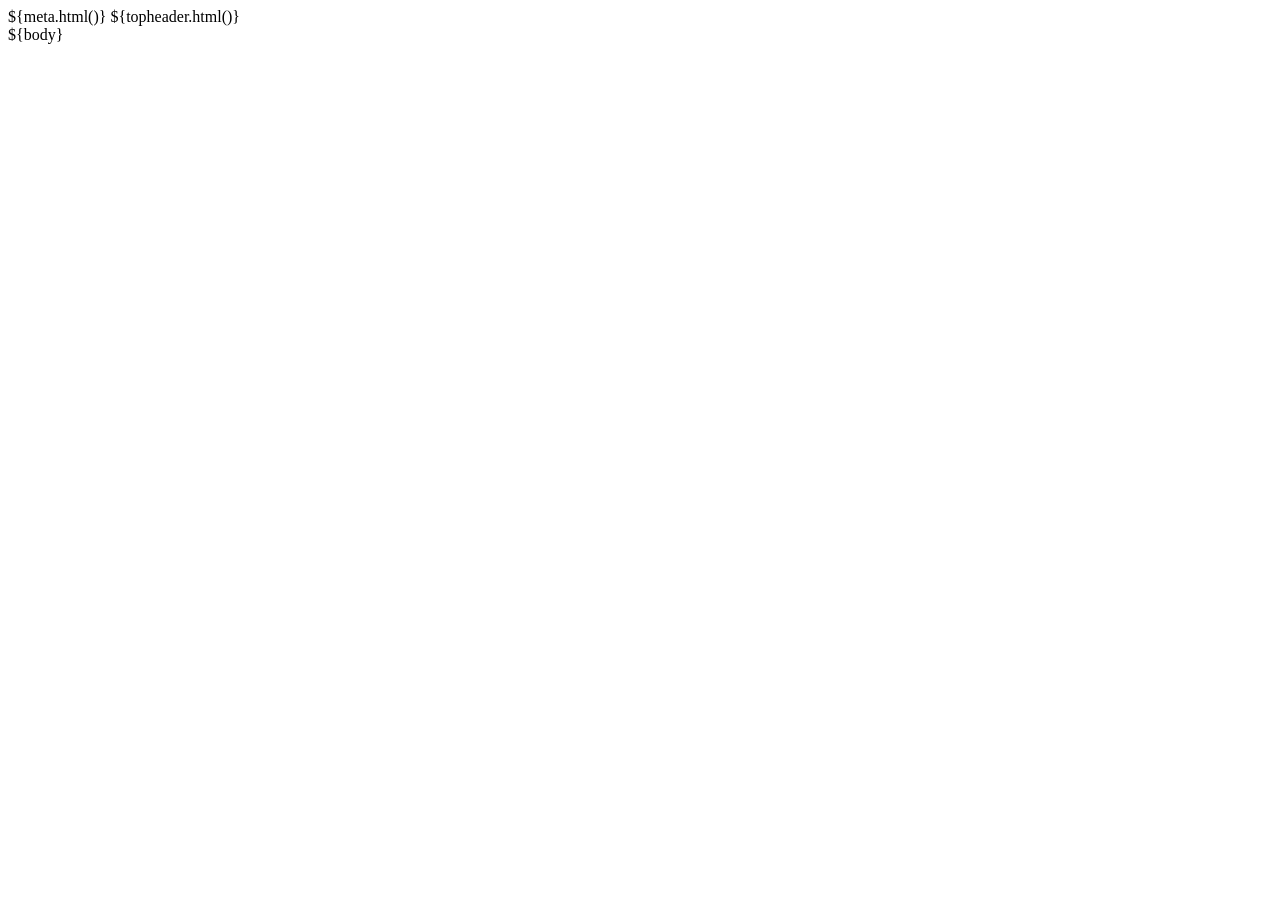
<file: templates/about.html>
<!DOCTYPE html>
<html lang="en">
<head>
  ${meta.html()}
  <meta name="description" content="${about-description}">
  <meta property="og:title" content="About — ${site-title}">
  <meta property="og:description" content="${about-description}">
  <meta property="og:type" content="website">
  <title>About — ${site-title}</title>
  <style>
    ${base.css()}
    ${about.css()}
  </style>
</head>
<body>
  ${topheader.html()}

  <main>
    <section class="about">
      ${body}
    </section>
  </main>

</body>
</html>
</file>
